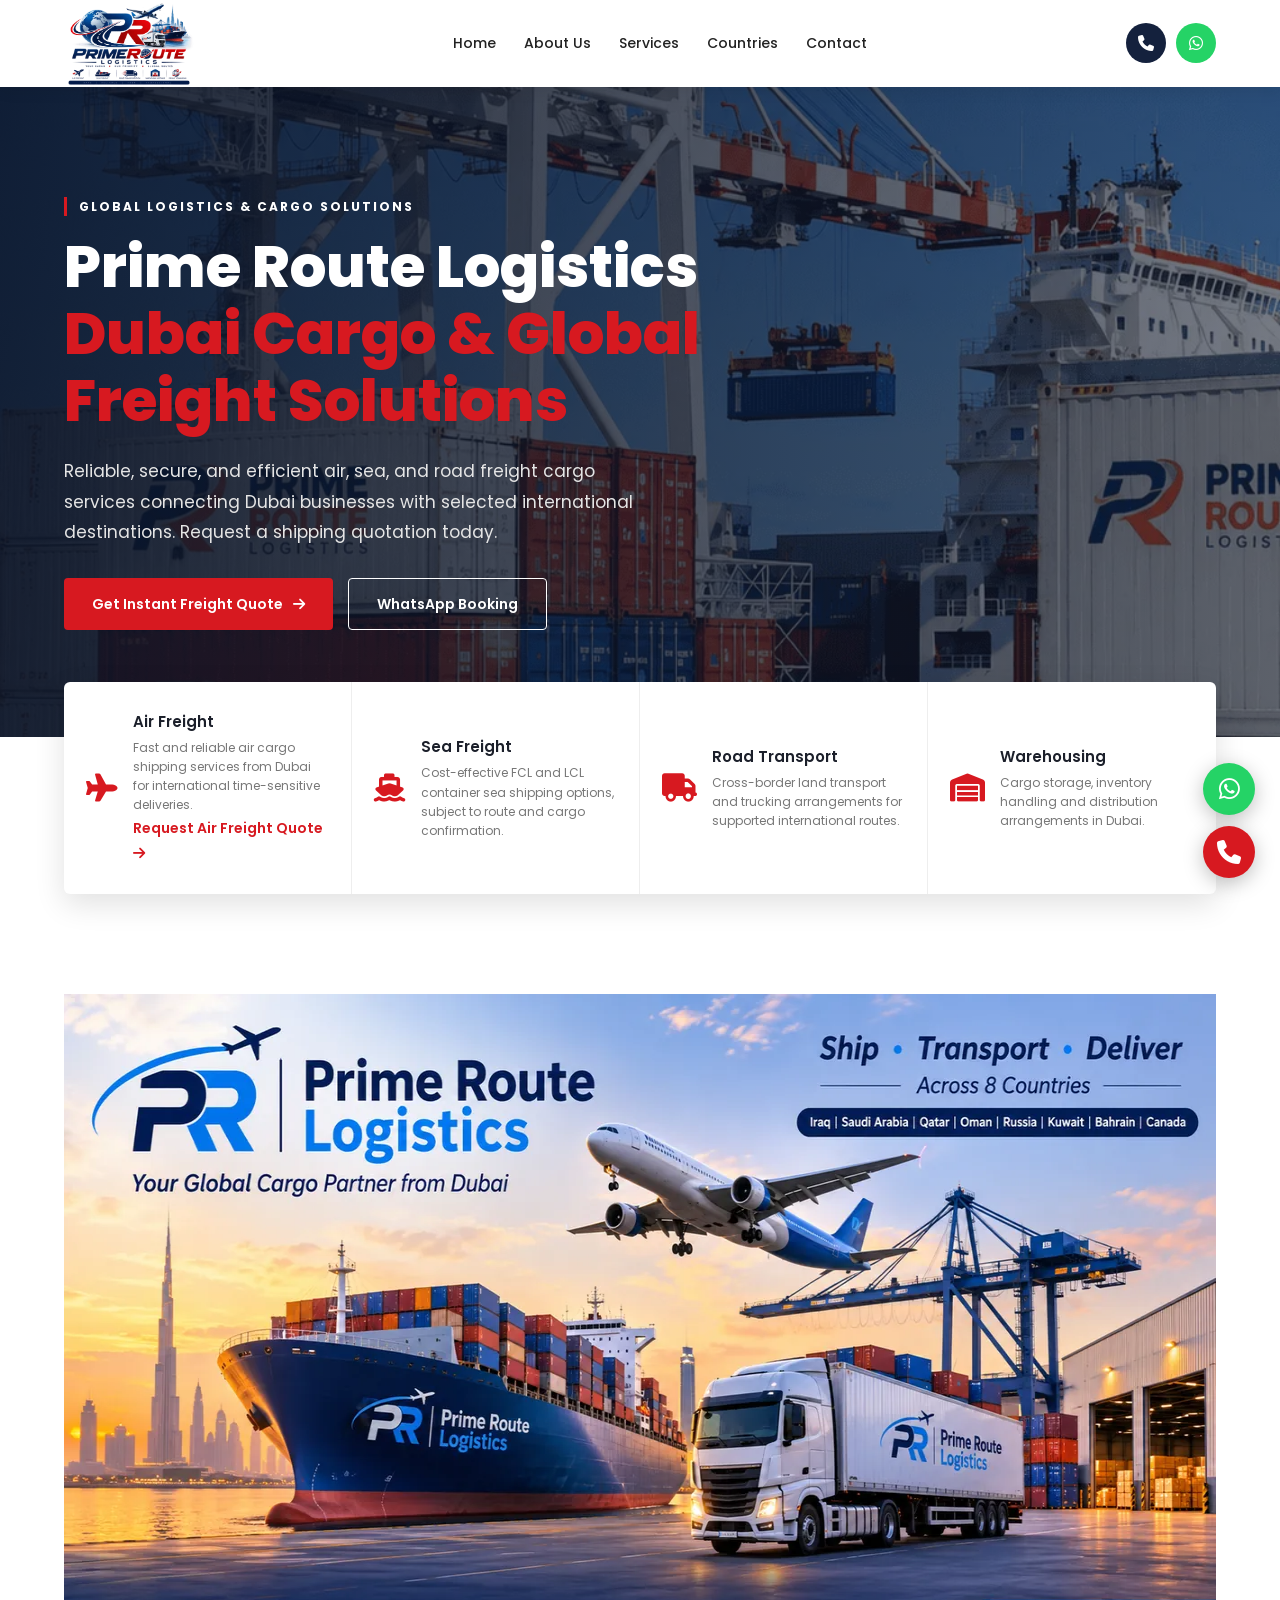
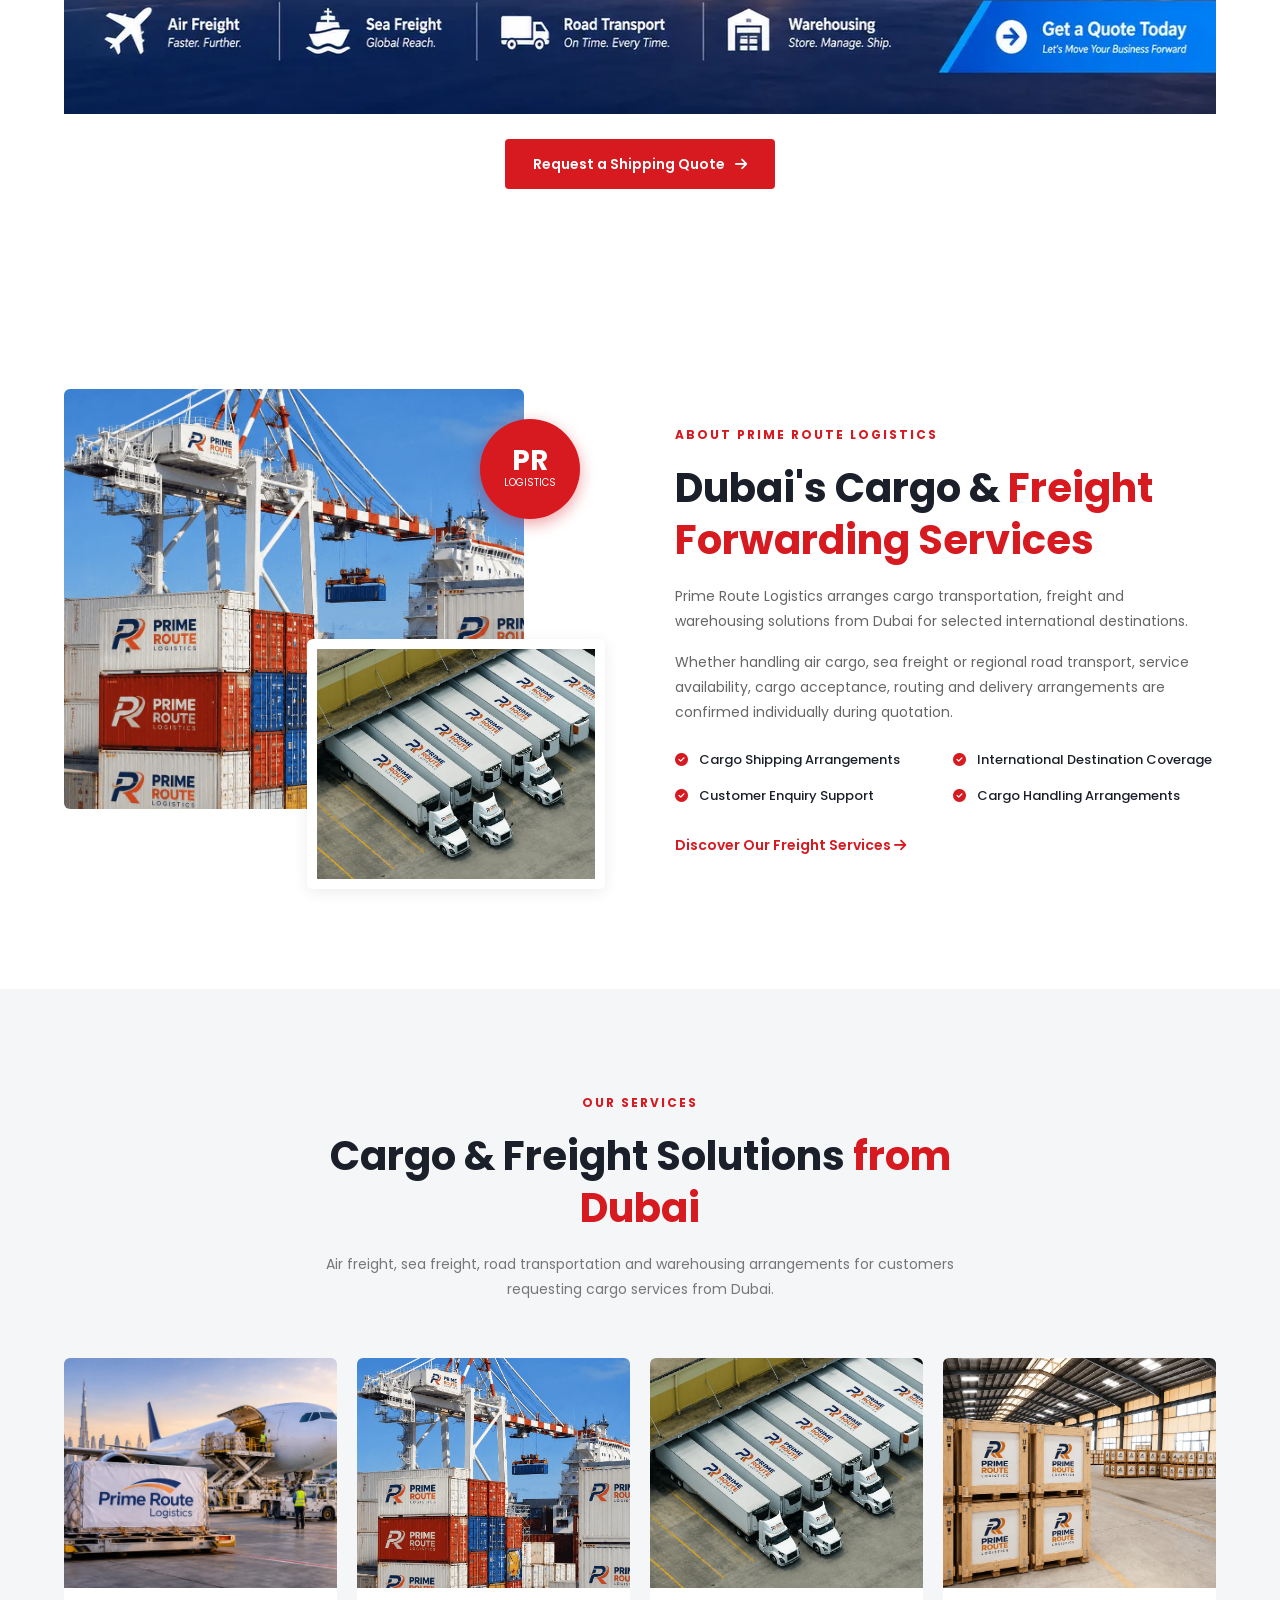
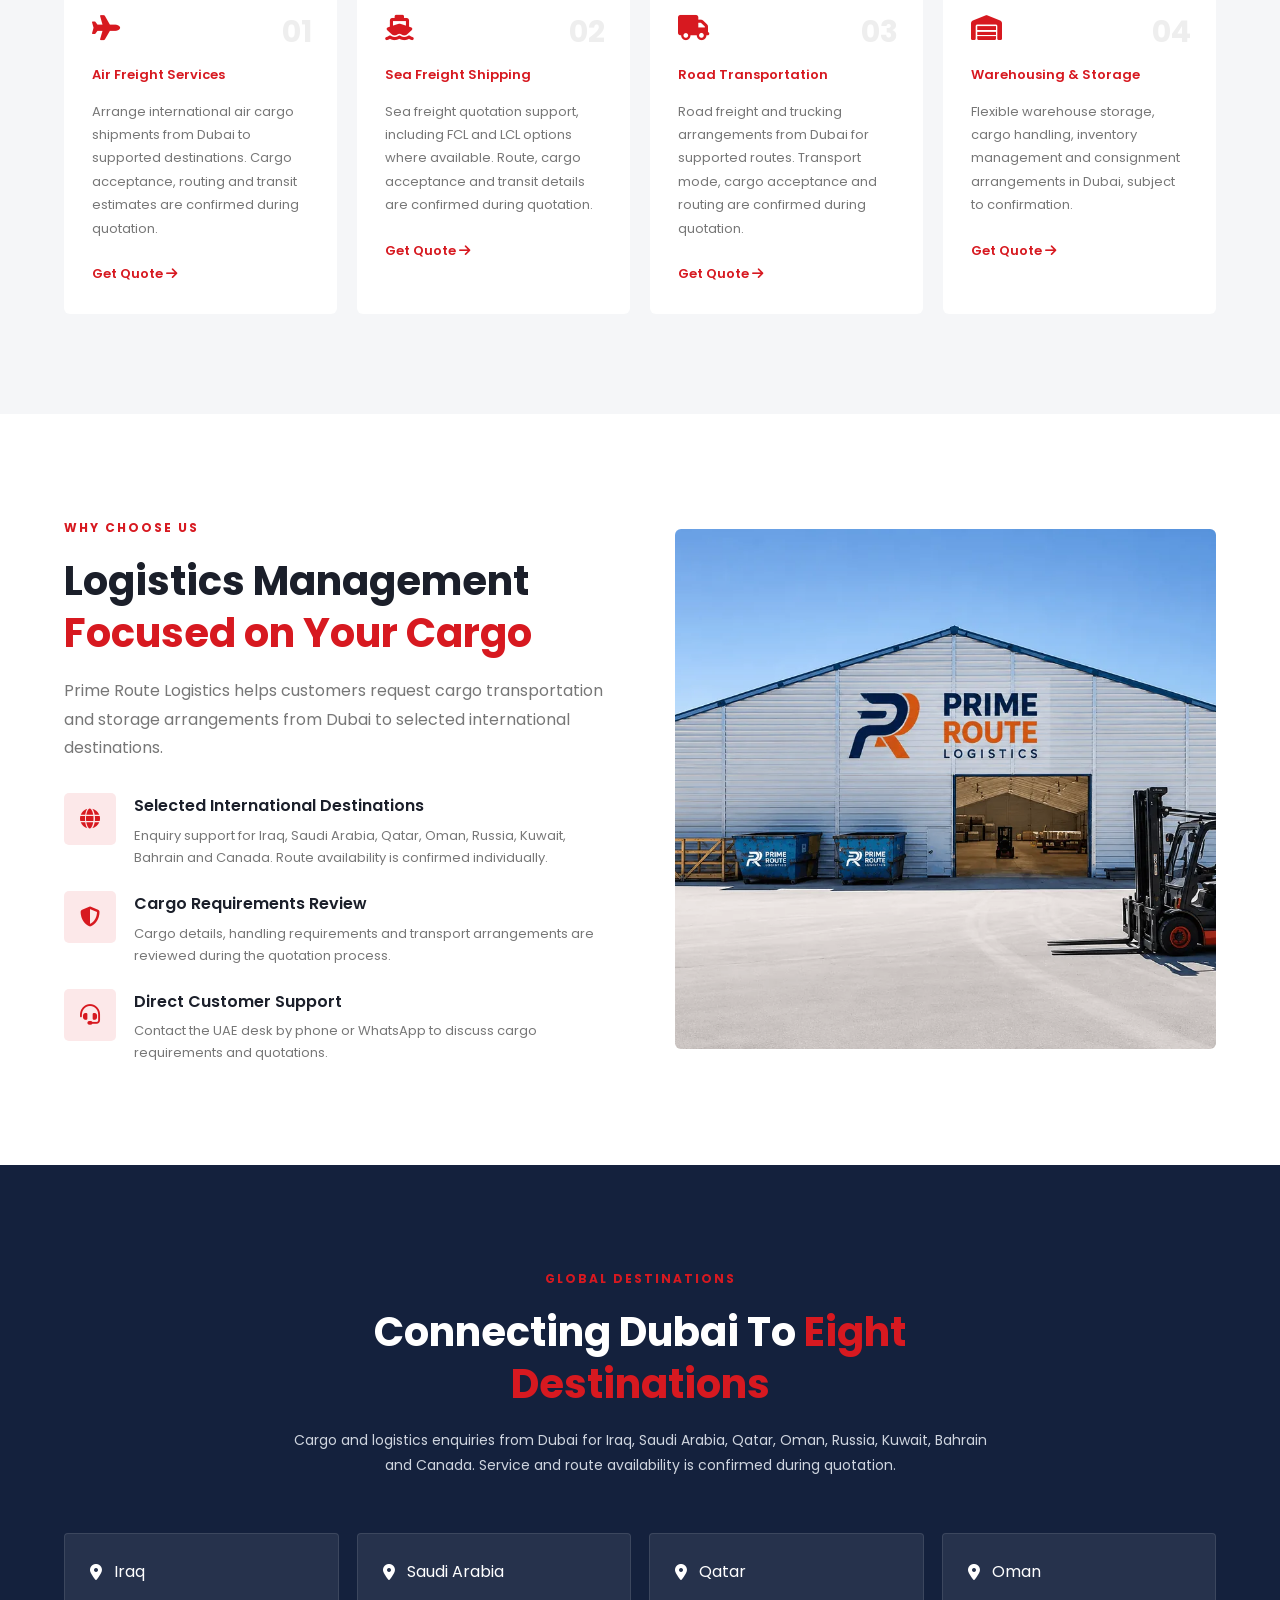
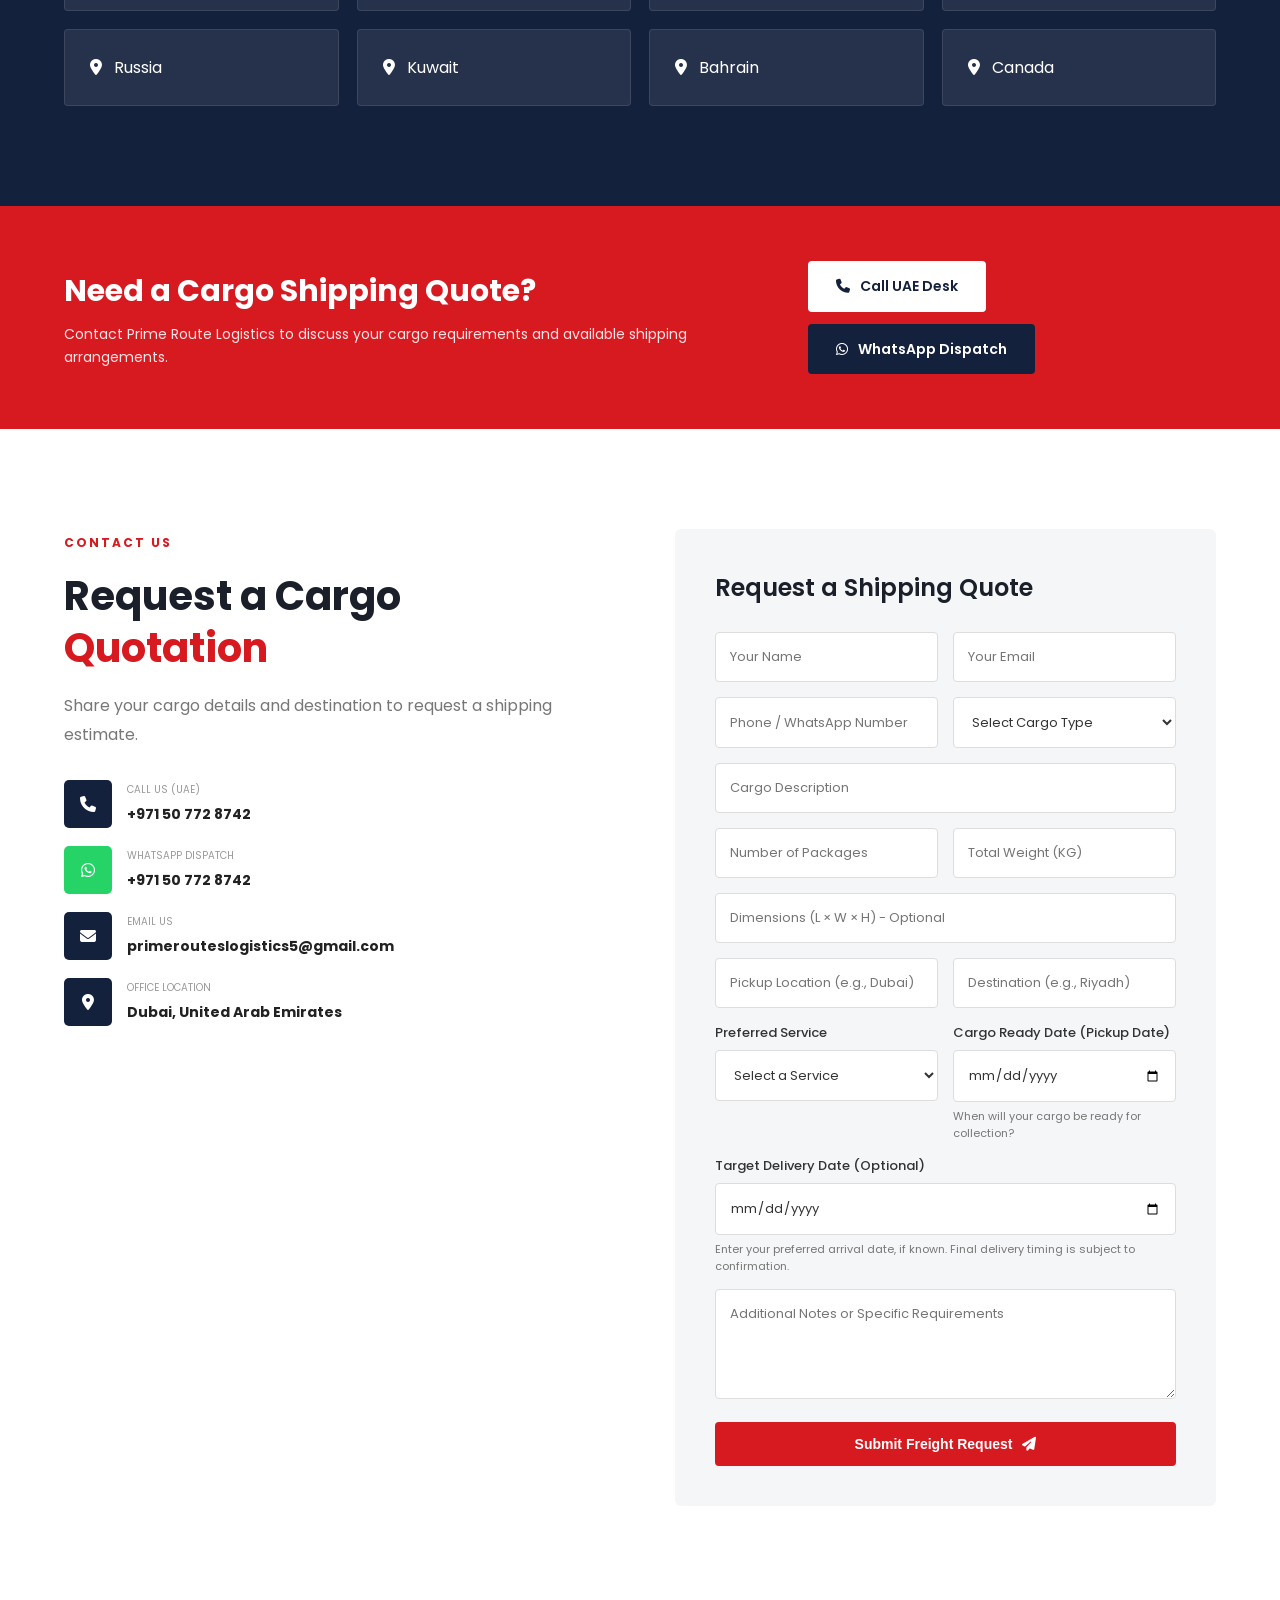
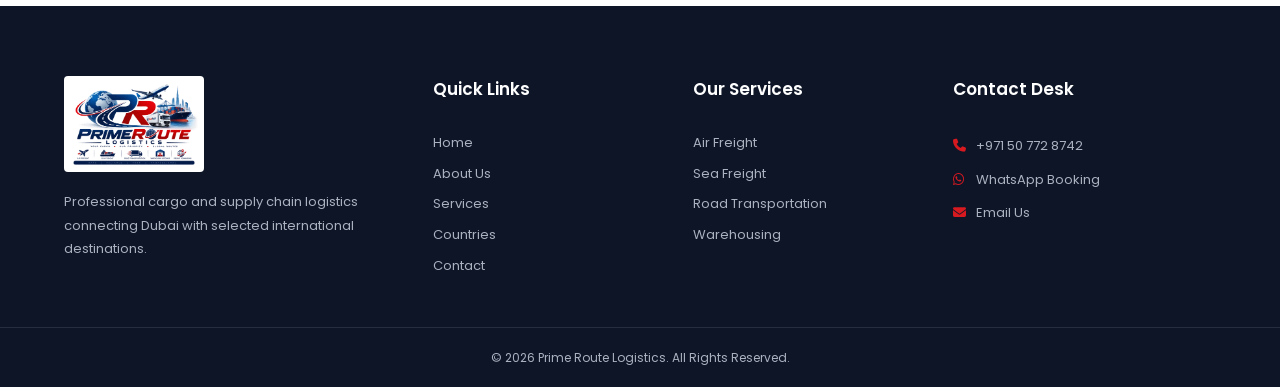
<file: index.html>
<!DOCTYPE html>
<html lang="en">

<head>
    <meta charset="UTF-8">
    <meta name="viewport" content="width=device-width, initial-scale=1.0">

    <!-- Primary SEO Meta Tags -->
    <title>Prime Route Logistics | Dubai Cargo & International Freight Forwarding</title>
    <meta name="description"
        content="Prime Route Logistics arranges air freight, sea freight, road transport and warehousing from Dubai for selected routes to Iraq, Saudi Arabia, Qatar, Oman, Russia, Kuwait, Bahrain and Canada. Request a shipping quotation.">
    <meta name="robots" content="index, follow">

    <link rel="canonical" href="https://primerouteslogistics.com/">

    <!-- Open Graph / Social Media Sharing -->
    <meta property="og:type" content="website">
    <meta property="og:title" content="Prime Route Logistics | Cargo & Freight Services Dubai">
    <meta property="og:description"
        content="Professional cargo, warehousing, and logistics solutions connecting Dubai with global markets. Get shipping estimates.">
    <meta property="og:url" content="https://primerouteslogistics.com/">
    <meta property="og:site_name" content="Prime Route Logistics">
    <meta property="og:image" content="https://primerouteslogistics.com/logo.png">

    <!-- Twitter Card -->
    <meta name="twitter:card" content="summary_large_image">
    <meta name="twitter:title" content="Prime Route Logistics | Cargo & Freight Services Dubai">
    <meta name="twitter:description"
        content="Professional cargo, warehousing, and logistics solutions connecting Dubai with selected international destinations.">
    <meta name="twitter:image" content="https://primerouteslogistics.com/logo.png">

    <!-- Structured Data -->
    <script type="application/ld+json">
    {
      "@context": "https://schema.org",
      "@type": "LogisticsBusiness",
      "name": "Prime Route Logistics",
      "alternateName": "PR Logistics",
      "url": "https://primerouteslogistics.com/",
      "logo": "https://primerouteslogistics.com/logo.png",
      "description": "Cargo and logistics services arranged from Dubai for selected destinations including Iraq, Saudi Arabia, Qatar, Oman, Russia, Kuwait, Bahrain and Canada. Service and route availability is confirmed during quotation.",
      "address": {
        "@type": "PostalAddress",
        "addressLocality": "Dubai",
        "addressCountry": "AE"
      },
      "telephone": "+971507728742",
      "email": "primerouteslogistics5@gmail.com"
    }
    </script>

    <!-- Google Fonts Preconnect -->
    <link rel="preconnect" href="https://fonts.googleapis.com">
    <link rel="preconnect" href="https://fonts.gstatic.com" crossorigin>

    <!-- Font Awesome Icons -->
    <link rel="stylesheet" href="https://cdnjs.cloudflare.com/ajax/libs/font-awesome/6.5.2/css/all.min.css"
        media="print" onload="this.media='all'">

    <noscript>
        <link rel="stylesheet" href="https://cdnjs.cloudflare.com/ajax/libs/font-awesome/6.5.2/css/all.min.css">
    </noscript>

    <!-- Google Fonts -->
    <link rel="preload"
        href="https://fonts.googleapis.com/css2?family=Poppins:wght@300;400;500;600;700;800&display=swap" as="style"
        onload="this.onload=null;this.rel='stylesheet'">

    <noscript>
        <link href="https://fonts.googleapis.com/css2?family=Poppins:wght@300;400;500;600;700;800&display=swap"
            rel="stylesheet">
    </noscript>

    <!-- Main Website CSS -->
    <link rel="stylesheet" href="style.css">
</head>

<body>

    <!-- HEADER -->
    <header class="header">
        <div class="container nav-container">

            <a href="#home" class="logo">
                <img src="logo.webp" alt="Prime Route Logistics Logo">
            </a>

            <nav class="navbar" id="navbar">
                <a href="#home">Home</a>
                <a href="#about">About Us</a>
                <a href="#services">Services</a>
                <a href="#countries">Countries</a>
                <a href="#contact">Contact</a>
            </nav>

            <div class="nav-actions">
                <a href="tel:+971507728742" class="phone-icon" aria-label="Call Us UAE">
                    <i class="fa-solid fa-phone"></i>
                </a>

                <a href="https://wa.me/971507728742" target="_blank" rel="noopener" class="whatsapp-icon"
                    aria-label="WhatsApp Us">
                    <i class="fa-brands fa-whatsapp"></i>
                </a>

                <button class="menu-btn" id="menuBtn" aria-label="Open Menu">
                    <i class="fa-solid fa-bars"></i>
                </button>
            </div>

        </div>
    </header>


    <!-- HERO SECTION -->
    <section class="hero" id="home">
        <div class="container hero-content">
            <div class="hero-text">

                <span class="hero-tag">GLOBAL LOGISTICS & CARGO SOLUTIONS</span>

                <h1>
                    Prime Route Logistics
                    <span>Dubai Cargo & Global Freight Solutions</span>
                </h1>

                <p>
                    Reliable, secure, and efficient air, sea, and road freight
                    cargo services connecting Dubai businesses with selected
                    international destinations. Request a shipping quotation today.
                </p>

                <div class="hero-buttons">
                    <a href="#contact" class="btn btn-primary">
                        Get Instant Freight Quote
                        <i class="fa-solid fa-arrow-right"></i>
                    </a>

                    <a href="https://wa.me/971507728742" target="_blank" rel="noopener" class="btn btn-outline">
                        WhatsApp Booking
                    </a>
                </div>

            </div>
        </div>
    </section>


    <!-- QUICK FEATURES -->
    <section class="quick-features">
        <div class="container features-grid">

            <div class="feature-box">
                <i class="fa-solid fa-plane"></i>
                <div>
                    <h3><a href="air-freight.html">Air Freight</a></h3>
                    <p>
                        Fast and reliable air cargo shipping services from Dubai
                        for international time-sensitive deliveries.
                    </p>

                    <a href="#contact" class="text-link" data-shipping="Air Freight">
                        Request Air Freight Quote
                        <i class="fa-solid fa-arrow-right"></i>
                    </a>
                </div>
            </div>

            <div class="feature-box">
                <i class="fa-solid fa-ship"></i>
                <div>
                    <h3><a href="sea-freight.html">Sea Freight</a></h3>
                    <p>
                        Cost-effective FCL and LCL container sea shipping
                        options, subject to route and cargo confirmation.
                    </p>
                </div>
            </div>

            <div class="feature-box">
                <i class="fa-solid fa-truck"></i>
                <div>
                    <h3><a href="road-transport.html">Road Transport</a></h3>
                    <p>
                        Cross-border land transport and trucking arrangements
                        for supported international routes.
                    </p>
                </div>
            </div>

            <div class="feature-box">
                <i class="fa-solid fa-warehouse"></i>
                <div>
                    <h3><a href="warehousing.html">Warehousing</a></h3>
                    <p>
                        Cargo storage, inventory handling and distribution
                        arrangements in Dubai.
                    </p>
                </div>
            </div>

        </div>
    </section>


    <!-- HOMEPAGE PROMOTIONAL BANNER -->
    <section class="section promo-banner-section">
        <div class="container">

            <img src="homepage-banner.webp"
                alt="Prime Route Logistics — Air Freight, Sea Freight, Road Transport and Warehousing from Dubai to eight countries"
                width="1279" height="720" loading="lazy" decoding="async">

            <div style="text-align: center; margin-top: 25px;">
                <a href="#contact" class="btn btn-primary">
                    Request a Shipping Quote
                    <i class="fa-solid fa-arrow-right"></i>
                </a>
            </div>

        </div>
    </section>


    <!-- ABOUT SECTION -->
    <section class="section about-section" id="about">
        <div class="container about-grid">

            <div class="about-images">
                <div class="about-main-image">
                    <img src="container.webp" alt="Prime Route Logistics Container Shipping" width="800" height="600"
                        loading="lazy" decoding="async">
                </div>

                <div class="about-small-image">
                    <img src="trucks.webp" alt="Prime Route Logistics Trucking Fleet" width="800" height="600"
                        loading="lazy" decoding="async">
                </div>

                <div class="experience-badge">
                    <strong>PR</strong>
                    <span>LOGISTICS</span>
                </div>
            </div>

            <div class="about-content">
                <span class="section-tag">ABOUT PRIME ROUTE LOGISTICS</span>

                <h2>
                    Dubai's Cargo &
                    <span>Freight Forwarding Services</span>
                </h2>

                <p>
                    Prime Route Logistics arranges cargo transportation,
                    freight and warehousing solutions from Dubai for
                    selected international destinations.
                </p>

                <p>
                    Whether handling air cargo, sea freight or regional
                    road transport, service availability, cargo acceptance,
                    routing and delivery arrangements are confirmed
                    individually during quotation.
                </p>

                <div class="about-points">
                    <div>
                        <i class="fa-solid fa-circle-check"></i>
                        Cargo Shipping Arrangements
                    </div>

                    <div>
                        <i class="fa-solid fa-circle-check"></i>
                        International Destination Coverage
                    </div>

                    <div>
                        <i class="fa-solid fa-circle-check"></i>
                        Customer Enquiry Support
                    </div>

                    <div>
                        <i class="fa-solid fa-circle-check"></i>
                        Cargo Handling Arrangements
                    </div>
                </div>

                <a href="#services" class="text-link">
                    Discover Our Freight Services
                    <i class="fa-solid fa-arrow-right"></i>
                </a>
            </div>

        </div>
    </section>


    <!-- SERVICES SECTION -->
    <section class="section services-section" id="services">
        <div class="container">

            <div class="section-heading">
                <span class="section-tag">OUR SERVICES</span>

                <h2>
                    Cargo & Freight Solutions
                    <span>from Dubai</span>
                </h2>

                <p>
                    Air freight, sea freight, road transportation and
                    warehousing arrangements for customers requesting
                    cargo services from Dubai.
                </p>
            </div>

            <div class="services-grid">

                <!-- AIR FREIGHT -->
                <div class="service-card">
                    <div class="service-image">
                        <img src="air-freight.webp" alt="International air freight cargo operations at Dubai airport"
                            width="800" height="533" loading="lazy" decoding="async">
                    </div>

                    <div class="service-content">
                        <span class="service-number">01</span>
                        <i class="fa-solid fa-plane service-icon"></i>

                        <h3>
                            <a href="air-freight.html">Air Freight Services</a>
                        </h3>

                        <p>
                            Arrange international air cargo shipments from
                            Dubai to supported destinations. Cargo acceptance,
                            routing and transit estimates are confirmed during
                            quotation.
                        </p>

                        <a href="#contact" data-shipping="Air Freight">
                            Get Quote
                            <i class="fa-solid fa-arrow-right"></i>
                        </a>
                    </div>
                </div>


                <!-- SEA FREIGHT -->
                <div class="service-card">
                    <div class="service-image">
                        <img src="container.webp" alt="Sea Freight Cargo Services Dubai" width="800" height="600"
                            loading="lazy" decoding="async">
                    </div>

                    <div class="service-content">
                        <span class="service-number">02</span>
                        <i class="fa-solid fa-ship service-icon"></i>

                        <h3>
                            <a href="sea-freight.html">Sea Freight Shipping</a>
                        </h3>

                        <p>
                            Sea freight quotation support, including FCL and
                            LCL options where available. Route, cargo acceptance
                            and transit details are confirmed during quotation.
                        </p>

                        <a href="#contact" data-shipping="Sea Freight">
                            Get Quote
                            <i class="fa-solid fa-arrow-right"></i>
                        </a>
                    </div>
                </div>


                <!-- ROAD TRANSPORT -->
                <div class="service-card">
                    <div class="service-image">
                        <img src="trucks.webp" alt="Road Transportation and Land Freight Dubai" width="800" height="600"
                            loading="lazy" decoding="async">
                    </div>

                    <div class="service-content">
                        <span class="service-number">03</span>
                        <i class="fa-solid fa-truck service-icon"></i>

                        <h3>
                            <a href="road-transport.html">Road Transportation</a>
                        </h3>

                        <p>
                            Road freight and trucking arrangements from Dubai
                            for supported routes. Transport mode, cargo
                            acceptance and routing are confirmed during quotation.
                        </p>

                        <a href="#contact" data-shipping="Road Transportation">
                            Get Quote
                            <i class="fa-solid fa-arrow-right"></i>
                        </a>
                    </div>
                </div>


                <!-- WAREHOUSING -->
                <div class="service-card">
                    <div class="service-image">
                        <img src="warehouse.webp" alt="Dubai Warehousing and Storage Solutions" width="800" height="600"
                            loading="lazy" decoding="async">
                    </div>

                    <div class="service-content">
                        <span class="service-number">04</span>
                        <i class="fa-solid fa-warehouse service-icon"></i>

                        <h3>
                            <a href="warehousing.html">Warehousing &amp; Storage</a>
                        </h3>

                        <p>
                            Flexible warehouse storage, cargo handling,
                            inventory management and consignment arrangements
                            in Dubai, subject to confirmation.
                        </p>

                        <a href="#contact" data-shipping="Warehousing & Storage">
                            Get Quote
                            <i class="fa-solid fa-arrow-right"></i>
                        </a>
                    </div>
                </div>

            </div>

        </div>
    </section>


    <!-- WHY CHOOSE US -->
    <section class="section why-section">
        <div class="container why-grid">

            <div class="why-content">
                <span class="section-tag">WHY CHOOSE US</span>

                <h2>
                    Logistics Management
                    <span>Focused on Your Cargo</span>
                </h2>

                <p>
                    Prime Route Logistics helps customers request
                    cargo transportation and storage arrangements
                    from Dubai to selected international destinations.
                </p>

                <div class="why-list">

                    <div class="why-item">
                        <div class="why-icon">
                            <i class="fa-solid fa-globe"></i>
                        </div>
                        <div>
                            <h3>Selected International Destinations</h3>
                            <p>
                                Enquiry support for Iraq, Saudi Arabia, Qatar,
                                Oman, Russia, Kuwait, Bahrain and Canada.
                                Route availability is confirmed individually.
                            </p>
                        </div>
                    </div>

                    <div class="why-item">
                        <div class="why-icon">
                            <i class="fa-solid fa-shield-halved"></i>
                        </div>
                        <div>
                            <h3>Cargo Requirements Review</h3>
                            <p>
                                Cargo details, handling requirements and
                                transport arrangements are reviewed during
                                the quotation process.
                            </p>
                        </div>
                    </div>

                    <div class="why-item">
                        <div class="why-icon">
                            <i class="fa-solid fa-headset"></i>
                        </div>
                        <div>
                            <h3>Direct Customer Support</h3>
                            <p>
                                Contact the UAE desk by phone or WhatsApp
                                to discuss cargo requirements and quotations.
                            </p>
                        </div>
                    </div>

                </div>
            </div>

            <div class="why-image">
                <img src="warehouse-building.webp" alt="Prime Route Logistics Distribution Center" width="800"
                    height="600" loading="lazy" decoding="async">
            </div>

        </div>
    </section>


    <!-- DESTINATIONS -->
    <section class="section countries-section" id="countries">
        <div class="container">

            <div class="section-heading">
                <span class="section-tag">GLOBAL DESTINATIONS</span>

                <h2>
                    Connecting Dubai To
                    <span>Eight Destinations</span>
                </h2>

                <p>
                    Cargo and logistics enquiries from Dubai for Iraq,
                    Saudi Arabia, Qatar, Oman, Russia, Kuwait, Bahrain
                    and Canada. Service and route availability is
                    confirmed during quotation.
                </p>
            </div>

            <div class="countries-grid">

                <a href="#contact" class="country-card" data-country="Iraq" aria-label="Request cargo shipping to Iraq">
                    <i class="fa-solid fa-location-dot"></i>
                    <span>Iraq</span>
                </a>

                <a href="#contact" class="country-card" data-country="Saudi Arabia"
                    aria-label="Request cargo shipping to Saudi Arabia">
                    <i class="fa-solid fa-location-dot"></i>
                    <span>Saudi Arabia</span>
                </a>

                <a href="#contact" class="country-card" data-country="Qatar"
                    aria-label="Request cargo shipping to Qatar">
                    <i class="fa-solid fa-location-dot"></i>
                    <span>Qatar</span>
                </a>

                <a href="#contact" class="country-card" data-country="Oman" aria-label="Request cargo shipping to Oman">
                    <i class="fa-solid fa-location-dot"></i>
                    <span>Oman</span>
                </a>

                <a href="#contact" class="country-card" data-country="Russia"
                    aria-label="Request cargo shipping to Russia">
                    <i class="fa-solid fa-location-dot"></i>
                    <span>Russia</span>
                </a>

                <a href="#contact" class="country-card" data-country="Kuwait"
                    aria-label="Request cargo shipping to Kuwait">
                    <i class="fa-solid fa-location-dot"></i>
                    <span>Kuwait</span>
                </a>

                <a href="#contact" class="country-card" data-country="Bahrain"
                    aria-label="Request cargo shipping to Bahrain">
                    <i class="fa-solid fa-location-dot"></i>
                    <span>Bahrain</span>
                </a>

                <a href="#contact" class="country-card" data-country="Canada"
                    aria-label="Request cargo shipping to Canada">
                    <i class="fa-solid fa-location-dot"></i>
                    <span>Canada</span>
                </a>

            </div>

        </div>
    </section>


    <!-- CTA SECTION -->
    <section class="cta-section">
        <div class="container cta-content">

            <div>
                <h2>Need a Cargo Shipping Quote?</h2>
                <p>
                    Contact Prime Route Logistics to discuss your
                    cargo requirements and available shipping arrangements.
                </p>
            </div>

            <div class="cta-buttons">
                <a href="tel:+971507728742" class="btn btn-light">
                    <i class="fa-solid fa-phone"></i> Call UAE Desk
                </a>

                <a href="https://wa.me/971507728742" target="_blank" rel="noopener" class="btn btn-dark">
                    <i class="fa-brands fa-whatsapp"></i> WhatsApp Dispatch
                </a>
            </div>

        </div>
    </section>


    <!-- CONTACT SECTION -->
    <section class="section contact-section" id="contact">
        <div class="container contact-grid">

            <div class="contact-content">
                <span class="section-tag">CONTACT US</span>

                <h2>
                    Request a Cargo
                    <span>Quotation</span>
                </h2>

                <p>
                    Share your cargo details and destination to request
                    a shipping estimate.
                </p>

                <!-- UAE Phone -->
                <a href="tel:+971507728742" class="contact-item">
                    <div class="contact-icon">
                        <i class="fa-solid fa-phone"></i>
                    </div>
                    <div>
                        <small>CALL US (UAE)</small>
                        <strong>+971 50 772 8742</strong>
                    </div>
                </a>

                <!-- WhatsApp -->
                <a href="https://wa.me/971507728742" target="_blank" rel="noopener" class="contact-item">
                    <div class="contact-icon whatsapp-bg">
                        <i class="fa-brands fa-whatsapp"></i>
                    </div>
                    <div>
                        <small>WHATSAPP DISPATCH</small>
                        <strong>+971 50 772 8742</strong>
                    </div>
                </a>

                <!-- Email -->
                <a href="mailto:primerouteslogistics5@gmail.com" class="contact-item">
                    <div class="contact-icon">
                        <i class="fa-solid fa-envelope"></i>
                    </div>
                    <div>
                        <small>EMAIL US</small>
                        <strong>primerouteslogistics5@gmail.com</strong>
                    </div>
                </a>

                <!-- Location -->
                <div class="contact-item no-link">
                    <div class="contact-icon">
                        <i class="fa-solid fa-location-dot"></i>
                    </div>
                    <div>
                        <small>OFFICE LOCATION</small>
                        <strong>Dubai, United Arab Emirates</strong>
                    </div>
                </div>

            </div>


            <!-- INQUIRY FORM -->
            <div class="contact-form-box">
                <h3>Request a Shipping Quote</h3>

                <form id="contactForm">

                    <div class="form-row">
                        <input type="text" id="name" placeholder="Your Name" aria-label="Your Name" required>

                        <input type="email" id="email" placeholder="Your Email" aria-label="Your Email" required>
                    </div>

                    <div class="form-row">
                        <input type="tel" id="phone" placeholder="Phone / WhatsApp Number"
                            aria-label="Phone or WhatsApp Number" required>

                        <select id="cargoType" aria-label="Cargo Type" required>
                            <option value="">Select Cargo Type</option>
                            <option value="General Cargo">General Cargo</option>
                            <option value="Electronics">Electronics</option>
                            <option value="Furniture">Furniture</option>
                            <option value="Food Items">Food Items</option>
                            <option value="Clothing & Textiles">Clothing & Textiles</option>
                            <option value="Machinery">Machinery</option>
                            <option value="Other">Other</option>
                        </select>
                    </div>

                    <input type="text" id="productDescription" placeholder="Cargo Description"
                        aria-label="Cargo Description" required>

                    <div class="form-row">
                        <input type="number" id="packages" placeholder="Number of Packages"
                            aria-label="Number of Packages">

                        <input type="number" id="weight" placeholder="Total Weight (KG)"
                            aria-label="Total Weight in Kilograms">
                    </div>

                    <input type="text" id="dimensions" placeholder="Dimensions (L × W × H) - Optional"
                        aria-label="Cargo Dimensions">

                    <div class="form-row">
                        <input type="text" id="pickup" placeholder="Pickup Location (e.g., Dubai)"
                            aria-label="Pickup Location" required>

                        <input type="text" id="destination" placeholder="Destination (e.g., Riyadh)"
                            aria-label="Destination Location" required>
                    </div>

                    <div class="form-row">

                        <div class="form-field">
                            <label for="shippingMethod">Preferred Service</label>

                            <select id="shippingMethod" required>
                                <option value="">Select a Service</option>
                                <option value="Air Freight">Air Freight</option>
                                <option value="Sea Freight">Sea Freight</option>
                                <option value="Road Transportation">Road Transportation</option>
                                <option value="Warehousing & Storage">Warehousing &amp; Storage</option>
                                <option value="Not Sure - Need Advice">Not Sure - Need Advice</option>
                            </select>
                        </div>

                        <div class="form-field">
                            <label for="cargoDate">Cargo Ready Date (Pickup Date)</label>

                            <input type="date" id="cargoDate">

                            <small>
                                When will your cargo be ready for collection?
                            </small>
                        </div>

                    </div>

                    <div class="form-row">
                        <div class="form-field form-field-full">

                            <label for="targetDeliveryDate">
                                Target Delivery Date (Optional)
                            </label>

                            <input type="date" id="targetDeliveryDate">

                            <small>
                                Enter your preferred arrival date, if known.
                                Final delivery timing is subject to confirmation.
                            </small>

                        </div>
                    </div>

                    <textarea id="message" rows="4" placeholder="Additional Notes or Specific Requirements"
                        aria-label="Additional Notes or Specific Requirements"></textarea>

                    <button type="submit" class="btn btn-primary form-btn">
                        Submit Freight Request
                        <i class="fa-solid fa-paper-plane"></i>
                    </button>

                </form>
            </div>

        </div>
    </section>


    <!-- FOOTER -->
    <footer class="footer">
        <div class="container footer-grid">

            <div class="footer-brand">
                <img src="logo.webp" alt="Prime Route Logistics Logo">

                <p>
                    Professional cargo and supply chain logistics
                    connecting Dubai with selected international
                    destinations.
                </p>
            </div>

            <div class="footer-links">
                <h3>Quick Links</h3>
                <a href="#home">Home</a>
                <a href="#about">About Us</a>
                <a href="#services">Services</a>
                <a href="#countries">Countries</a>
                <a href="#contact">Contact</a>
            </div>

            <div class="footer-links">
                <h3>Our Services</h3>
                <a href="air-freight.html">Air Freight</a>
                <a href="sea-freight.html">Sea Freight</a>
                <a href="road-transport.html">Road Transportation</a>
                <a href="warehousing.html">Warehousing</a>
            </div>

            <div class="footer-contact">
                <h3>Contact Desk</h3>

                <a href="tel:+971507728742">
                    <i class="fa-solid fa-phone"></i>
                    +971 50 772 8742
                </a>

                <a href="https://wa.me/971507728742" target="_blank" rel="noopener">
                    <i class="fa-brands fa-whatsapp"></i>
                    WhatsApp Booking
                </a>

                <a href="mailto:primerouteslogistics5@gmail.com">
                    <i class="fa-solid fa-envelope"></i>
                    Email Us
                </a>
            </div>

        </div>

        <div class="footer-bottom">
            <p>
                © <span id="year"></span>
                Prime Route Logistics. All Rights Reserved.
            </p>
        </div>
    </footer>


    <!-- FLOATING ACTION BUTTONS -->
    <a href="https://wa.me/971507728742" target="_blank" rel="noopener" class="floating-whatsapp"
        aria-label="WhatsApp Us">
        <i class="fa-brands fa-whatsapp"></i>
    </a>

    <a href="tel:+971507728742" class="floating-phone" aria-label="Call Us">
        <i class="fa-solid fa-phone"></i>
    </a>


    <!-- JavaScript -->
    <script src="script.js"></script>

</body>

</html>
</file>
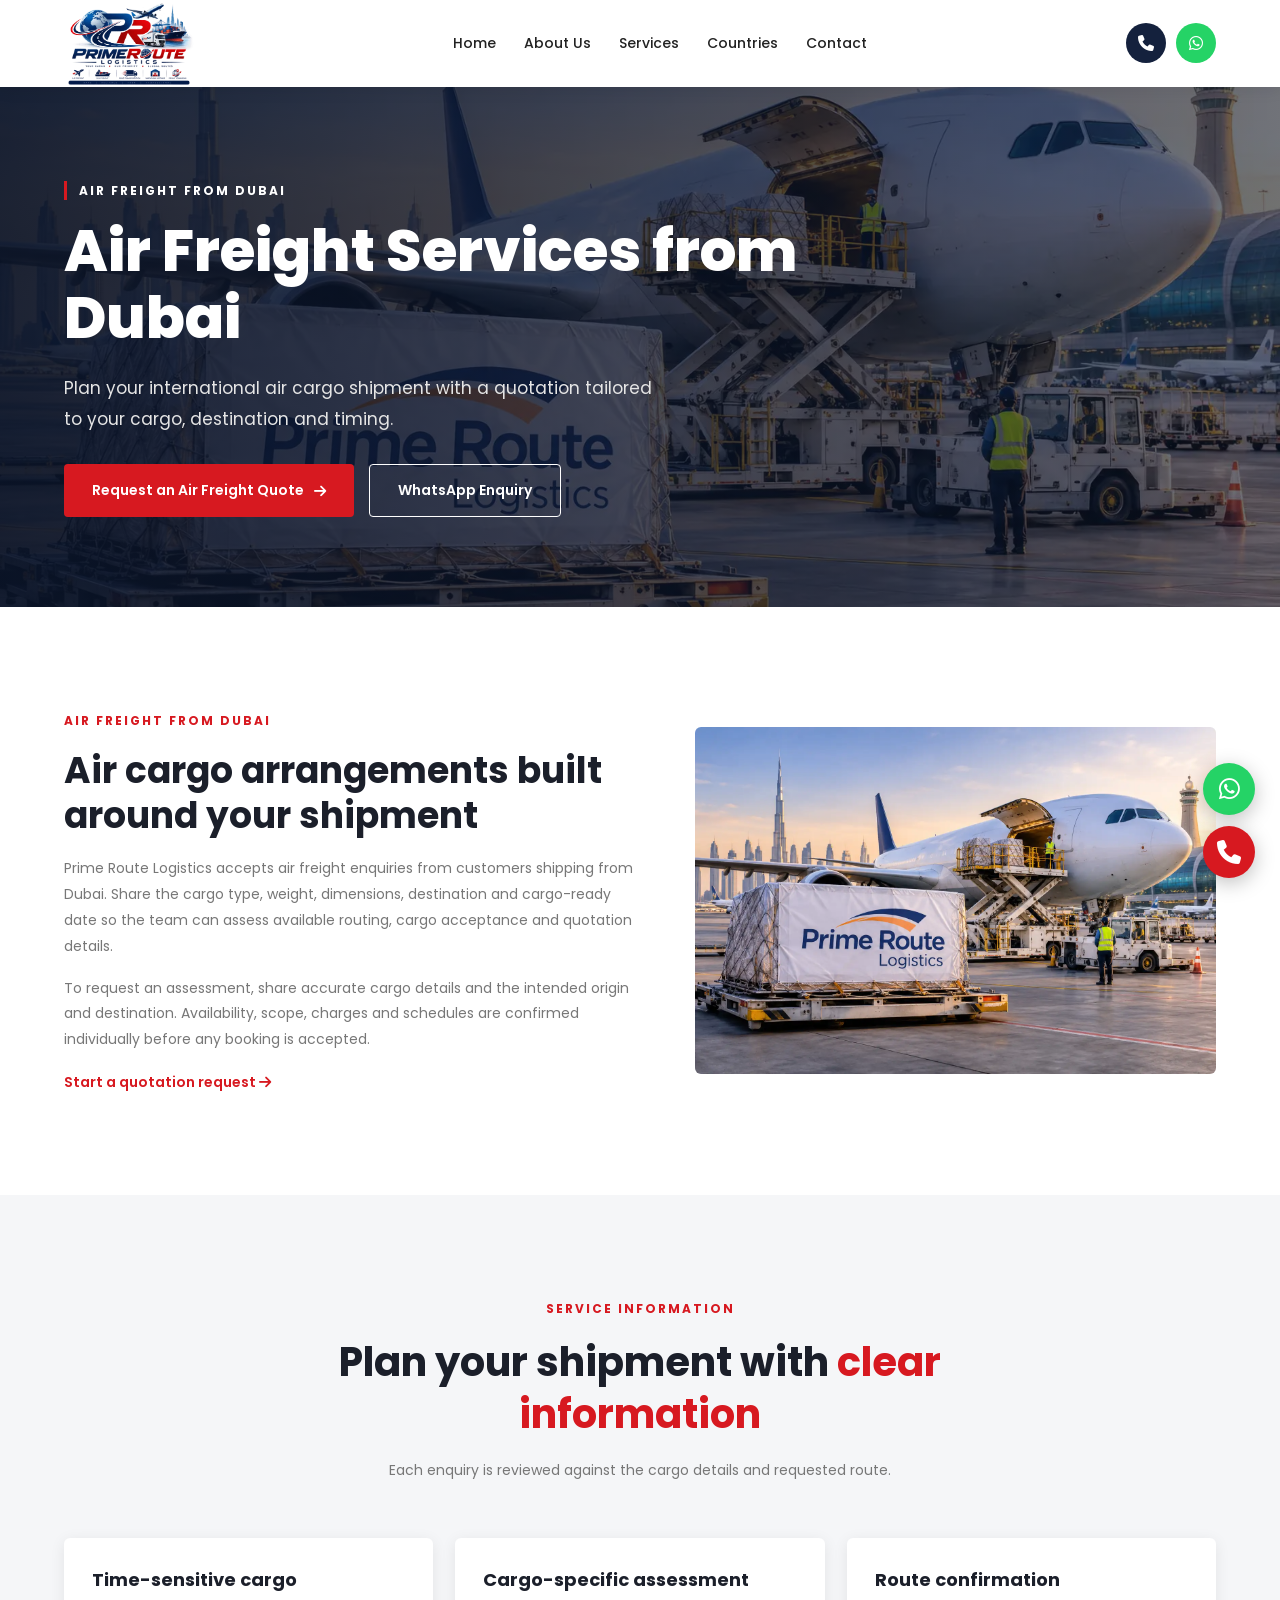
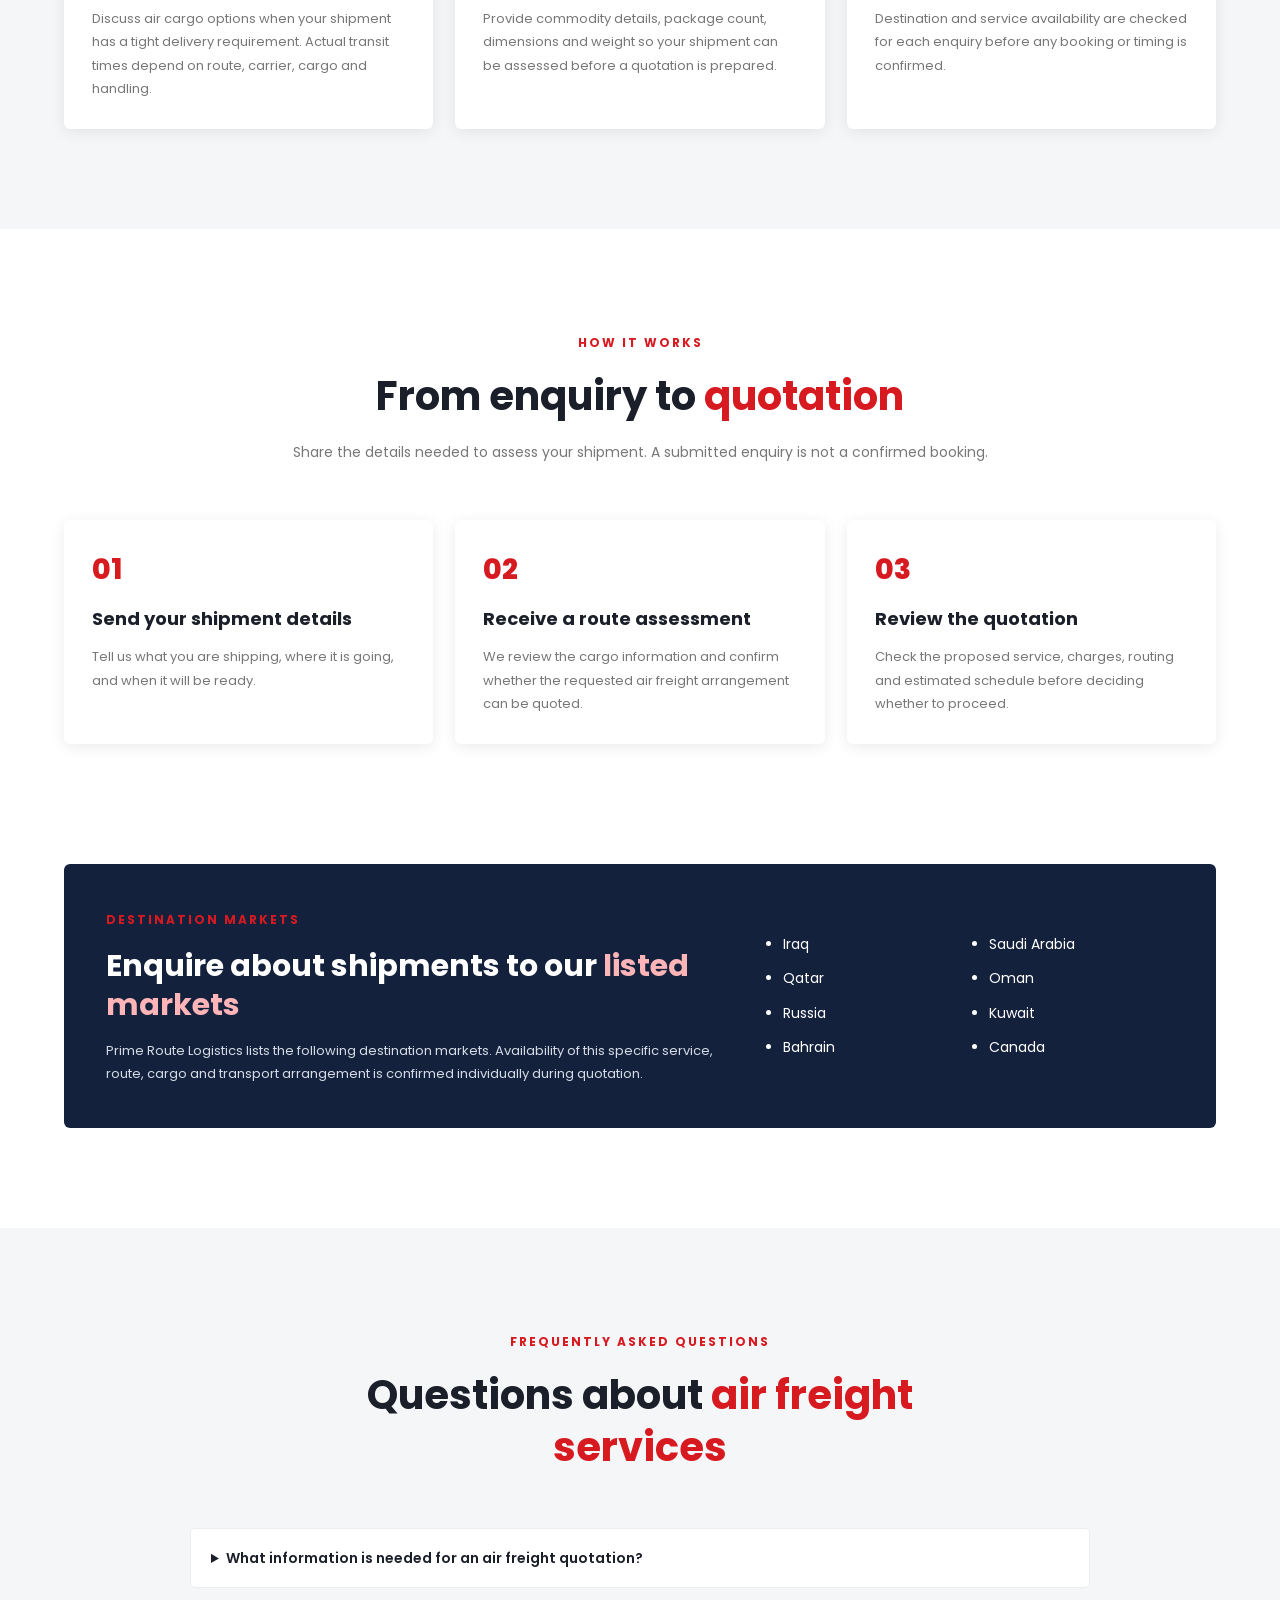
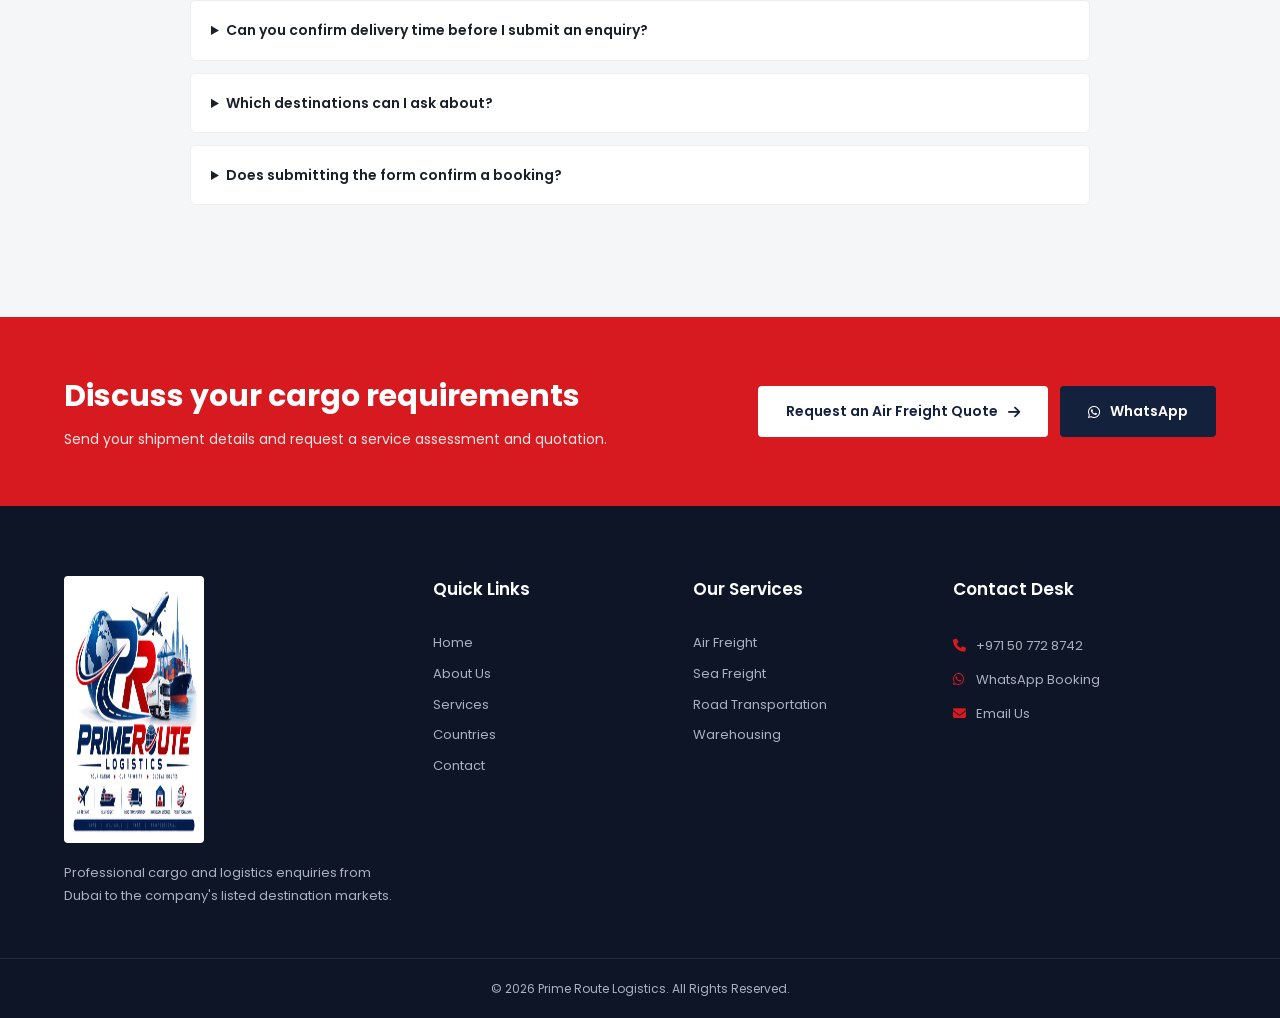
<file: air-freight.html>
<!DOCTYPE html>
<html lang="en">
<head>
    <meta charset="UTF-8">
    <meta name="viewport" content="width=device-width, initial-scale=1.0">
    <title>Air Freight Services from Dubai | Prime Route Logistics</title>
    <meta name="description" content="Request an air freight quotation from Dubai with Prime Route Logistics. Share your cargo details, destination, dimensions and preferred dates for a route and service assessment.">
    <meta name="robots" content="index, follow">
    <link rel="canonical" href="https://primerouteslogistics.com/air-freight.html">
    <meta property="og:type" content="website">
    <meta property="og:title" content="Air Freight Services from Dubai | Prime Route Logistics">
    <meta property="og:description" content="Request an air freight quotation from Dubai with Prime Route Logistics. Share your cargo details, destination, dimensions and preferred dates for a route and service assessment.">
    <meta property="og:url" content="https://primerouteslogistics.com/air-freight.html">
    <meta property="og:site_name" content="Prime Route Logistics">
    <meta property="og:image" content="https://primerouteslogistics.com/air-freight.webp">
    <meta name="twitter:card" content="summary_large_image">
    <meta name="twitter:title" content="Air Freight Services from Dubai | Prime Route Logistics">
    <meta name="twitter:description" content="Request an air freight quotation from Dubai with Prime Route Logistics. Share your cargo details, destination, dimensions and preferred dates for a route and service assessment.">
    <meta name="twitter:image" content="https://primerouteslogistics.com/air-freight.webp">
    <link rel="preconnect" href="https://fonts.googleapis.com">
    <link rel="preconnect" href="https://fonts.gstatic.com" crossorigin>
    <link rel="stylesheet" href="https://cdnjs.cloudflare.com/ajax/libs/font-awesome/6.5.2/css/all.min.css" media="print" onload="this.media='all'">
    <noscript><link rel="stylesheet" href="https://cdnjs.cloudflare.com/ajax/libs/font-awesome/6.5.2/css/all.min.css"></noscript>
    <link rel="preload" href="https://fonts.googleapis.com/css2?family=Poppins:wght@300;400;500;600;700;800&display=swap" as="style" onload="this.onload=null;this.rel='stylesheet'">
    <noscript><link href="https://fonts.googleapis.com/css2?family=Poppins:wght@300;400;500;600;700;800&display=swap" rel="stylesheet"></noscript>
    <link rel="stylesheet" href="style.css">
    <script type="application/ld+json">
    {
      "@context": "https://schema.org",
      "@type": "Service",
      "name": "Air Freight Services",
      "serviceType": "Air Freight Services",
      "provider": {"@type": "Organization", "name": "Prime Route Logistics", "url": "https://primerouteslogistics.com/"},
      "url": "https://primerouteslogistics.com/air-freight.html",
      "areaServed": ["Iraq", "Saudi Arabia", "Qatar", "Oman", "Russia", "Kuwait", "Bahrain", "Canada"]
    }
    </script>
</head>
<body class="service-page">
    <header class="header">
        <div class="container nav-container">
            <a href="index.html#home" class="logo"><img src="logo.webp" alt="Prime Route Logistics Logo" width="400" height="267"></a>
            <nav class="navbar" id="navbar" aria-label="Main navigation">
                <a href="index.html#home">Home</a>
                <a href="index.html#about">About Us</a>
                <a href="index.html#services">Services</a>
                <a href="index.html#countries">Countries</a>
                <a href="index.html#contact">Contact</a>
            </nav>
            <div class="nav-actions">
                <a href="tel:+971507728742" class="phone-icon" aria-label="Call Prime Route Logistics"><i class="fa-solid fa-phone"></i></a>
                <a href="https://wa.me/971507728742" target="_blank" rel="noopener noreferrer" class="whatsapp-icon" aria-label="WhatsApp Prime Route Logistics"><i class="fa-brands fa-whatsapp"></i></a>
                <button class="menu-btn" id="menuBtn" type="button" aria-label="Open menu" aria-expanded="false"><i class="fa-solid fa-bars"></i></button>
            </div>
        </div>
    </header>

    <main>
        <section class="hero service-page-hero" style="background-image: linear-gradient(90deg, rgba(10,20,40,.92), rgba(10,20,40,.58)), url('air-freight.webp');">
            <div class="container hero-content">
                <div class="hero-text">
                    <span class="hero-tag">AIR FREIGHT FROM DUBAI</span>
                    <h1>Air Freight Services from Dubai</h1>
                    <p>Plan your international air cargo shipment with a quotation tailored to your cargo, destination and timing.</p>
                    <div class="hero-buttons">
                        <a href="index.html?service=Air%20Freight#contact" class="btn btn-primary">Request an Air Freight Quote <i class="fa-solid fa-arrow-right"></i></a>
                        <a href="https://wa.me/971507728742" target="_blank" rel="noopener noreferrer" class="btn btn-outline">WhatsApp Enquiry</a>
                    </div>
                </div>
            </div>
        </section>

        <section class="section service-detail-section">
            <div class="container service-detail-grid">
                <div class="service-detail-copy">
                    <span class="section-tag">AIR FREIGHT FROM DUBAI</span>
                    <h2>Air cargo arrangements built around your shipment</h2>
                    <p>Prime Route Logistics accepts air freight enquiries from customers shipping from Dubai. Share the cargo type, weight, dimensions, destination and cargo-ready date so the team can assess available routing, cargo acceptance and quotation details.</p>
                    <p>To request an assessment, share accurate cargo details and the intended origin and destination. Availability, scope, charges and schedules are confirmed individually before any booking is accepted.</p>
                    <a href="index.html?service=Air%20Freight#contact" class="text-link">Start a quotation request <i class="fa-solid fa-arrow-right"></i></a>
                </div>
                <div class="service-detail-image">
                    <img src="air-freight.webp" alt="Air cargo aircraft and airport freight handling in Dubai" width="1200" height="800" loading="lazy" decoding="async">
                </div>
            </div>
        </section>

        <section class="section service-info-section">
            <div class="container">
                <div class="section-heading">
                    <span class="section-tag">SERVICE INFORMATION</span>
                    <h2>Plan your shipment with <span>clear information</span></h2>
                    <p>Each enquiry is reviewed against the cargo details and requested route.</p>
                </div>
                <div class="service-info-grid">
                <article class="service-info-card">
                    <h3>Time-sensitive cargo</h3>
                    <p>Discuss air cargo options when your shipment has a tight delivery requirement. Actual transit times depend on route, carrier, cargo and handling.</p>
                </article>
                <article class="service-info-card">
                    <h3>Cargo-specific assessment</h3>
                    <p>Provide commodity details, package count, dimensions and weight so your shipment can be assessed before a quotation is prepared.</p>
                </article>
                <article class="service-info-card">
                    <h3>Route confirmation</h3>
                    <p>Destination and service availability are checked for each enquiry before any booking or timing is confirmed.</p>
                </article>
                </div>
            </div>
        </section>

        <section class="section service-process-section">
            <div class="container">
                <div class="section-heading">
                    <span class="section-tag">HOW IT WORKS</span>
                    <h2>From enquiry to <span>quotation</span></h2>
                    <p>Share the details needed to assess your shipment. A submitted enquiry is not a confirmed booking.</p>
                </div>
                <div class="service-step-grid">
                <article class="service-step-card">
                    <span class="service-step-number">01</span>
                    <h3>Send your shipment details</h3>
                    <p>Tell us what you are shipping, where it is going, and when it will be ready.</p>
                </article>
                <article class="service-step-card">
                    <span class="service-step-number">02</span>
                    <h3>Receive a route assessment</h3>
                    <p>We review the cargo information and confirm whether the requested air freight arrangement can be quoted.</p>
                </article>
                <article class="service-step-card">
                    <span class="service-step-number">03</span>
                    <h3>Review the quotation</h3>
                    <p>Check the proposed service, charges, routing and estimated schedule before deciding whether to proceed.</p>
                </article>
                </div>
            </div>
        </section>

        <section class="section service-destinations-section">
            <div class="container service-destinations-box">
                <div>
                    <span class="section-tag">DESTINATION MARKETS</span>
                    <h2>Enquire about shipments to our <span>listed markets</span></h2>
                    <p>Prime Route Logistics lists the following destination markets. Availability of this specific service, route, cargo and transport arrangement is confirmed individually during quotation.</p>
                </div>
                <ul class="service-destination-list">
                    <li>Iraq</li>
                    <li>Saudi Arabia</li>
                    <li>Qatar</li>
                    <li>Oman</li>
                    <li>Russia</li>
                    <li>Kuwait</li>
                    <li>Bahrain</li>
                    <li>Canada</li>
                </ul>
            </div>
        </section>

        <section class="section service-faq-section">
            <div class="container">
                <div class="section-heading">
                    <span class="section-tag">FREQUENTLY ASKED QUESTIONS</span>
                    <h2>Questions about <span>air freight services</span></h2>
                </div>
                <div class="service-faq-list">
                <details class="service-faq-item">
                    <summary>What information is needed for an air freight quotation?</summary>
                    <p>Please provide the cargo description, number of packages, weight, dimensions, pickup location, destination and cargo-ready date. Include any special handling or documentation requirements.</p>
                </details>
                <details class="service-faq-item">
                    <summary>Can you confirm delivery time before I submit an enquiry?</summary>
                    <p>Transit estimates depend on the route, carrier, cargo acceptance and handling requirements. The proposed schedule must be confirmed during the quotation process.</p>
                </details>
                <details class="service-faq-item">
                    <summary>Which destinations can I ask about?</summary>
                    <p>Prime Route Logistics lists Iraq, Saudi Arabia, Qatar, Oman, Russia, Kuwait, Bahrain and Canada as its destination markets. Air freight availability is assessed for the specific route and shipment.</p>
                </details>
                <details class="service-faq-item">
                    <summary>Does submitting the form confirm a booking?</summary>
                    <p>No. The form starts an enquiry. A booking is only confirmed after the service, routing, charges, cargo acceptance and other applicable details have been agreed.</p>
                </details>
                </div>
            </div>
        </section>

        <section class="cta-section">
            <div class="container cta-content">
                <div>
                    <h2>Discuss your cargo requirements</h2>
                    <p>Send your shipment details and request a service assessment and quotation.</p>
                </div>
                <div class="cta-buttons">
                    <a href="index.html?service=Air%20Freight#contact" class="btn btn-light">Request an Air Freight Quote <i class="fa-solid fa-arrow-right"></i></a>
                    <a href="https://wa.me/971507728742" target="_blank" rel="noopener noreferrer" class="btn btn-dark"><i class="fa-brands fa-whatsapp"></i> WhatsApp</a>
                </div>
            </div>
        </section>
    </main>

    <footer class="footer">
        <div class="container footer-grid">
            <div class="footer-brand">
                <a href="index.html#home"><img src="logo.webp" alt="Prime Route Logistics Logo" width="400" height="267"></a>
                <p>Professional cargo and logistics enquiries from Dubai to the company's listed destination markets.</p>
            </div>
            <div class="footer-links">
                <h3>Quick Links</h3>
                <a href="index.html#home">Home</a>
                <a href="index.html#about">About Us</a>
                <a href="index.html#services">Services</a>
                <a href="index.html#countries">Countries</a>
                <a href="index.html#contact">Contact</a>
            </div>
            <div class="footer-links">
                <h3>Our Services</h3>
                <a href="air-freight.html">Air Freight</a>
                <a href="sea-freight.html">Sea Freight</a>
                <a href="road-transport.html">Road Transportation</a>
                <a href="warehousing.html">Warehousing</a>
            </div>
            <div class="footer-contact">
                <h3>Contact Desk</h3>
                <a href="tel:+971507728742"><i class="fa-solid fa-phone"></i> +971 50 772 8742</a>
                <a href="https://wa.me/971507728742" target="_blank" rel="noopener noreferrer"><i class="fa-brands fa-whatsapp"></i> WhatsApp Booking</a>
                <a href="mailto:primerouteslogistics5@gmail.com"><i class="fa-solid fa-envelope"></i> Email Us</a>
            </div>
        </div>
        <div class="footer-bottom"><p>© <span id="year"></span> Prime Route Logistics. All Rights Reserved.</p></div>
    </footer>

    <a href="https://wa.me/971507728742" target="_blank" rel="noopener noreferrer" class="floating-whatsapp" aria-label="WhatsApp Prime Route Logistics"><i class="fa-brands fa-whatsapp"></i></a>
    <a href="tel:+971507728742" class="floating-phone" aria-label="Call Prime Route Logistics"><i class="fa-solid fa-phone"></i></a>
    <script src="script.js"></script>
</body>
</html>
</file>
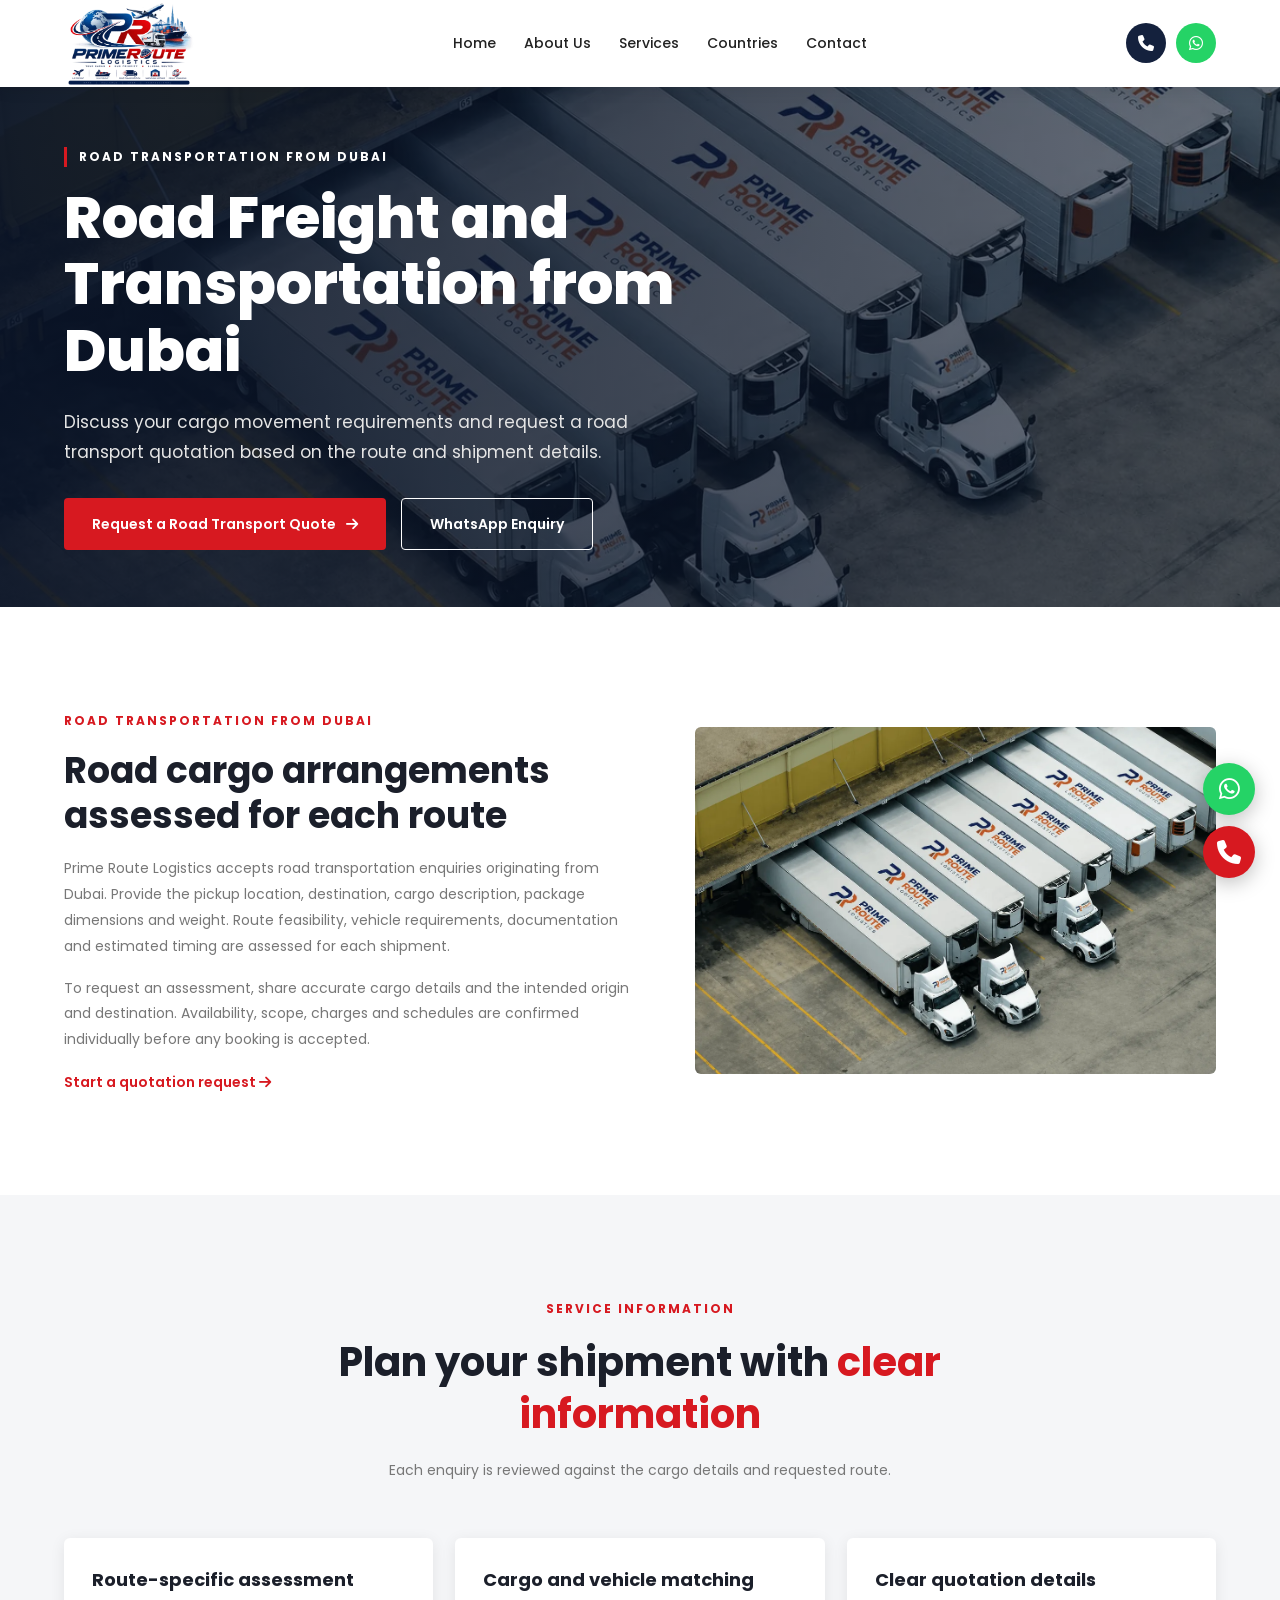
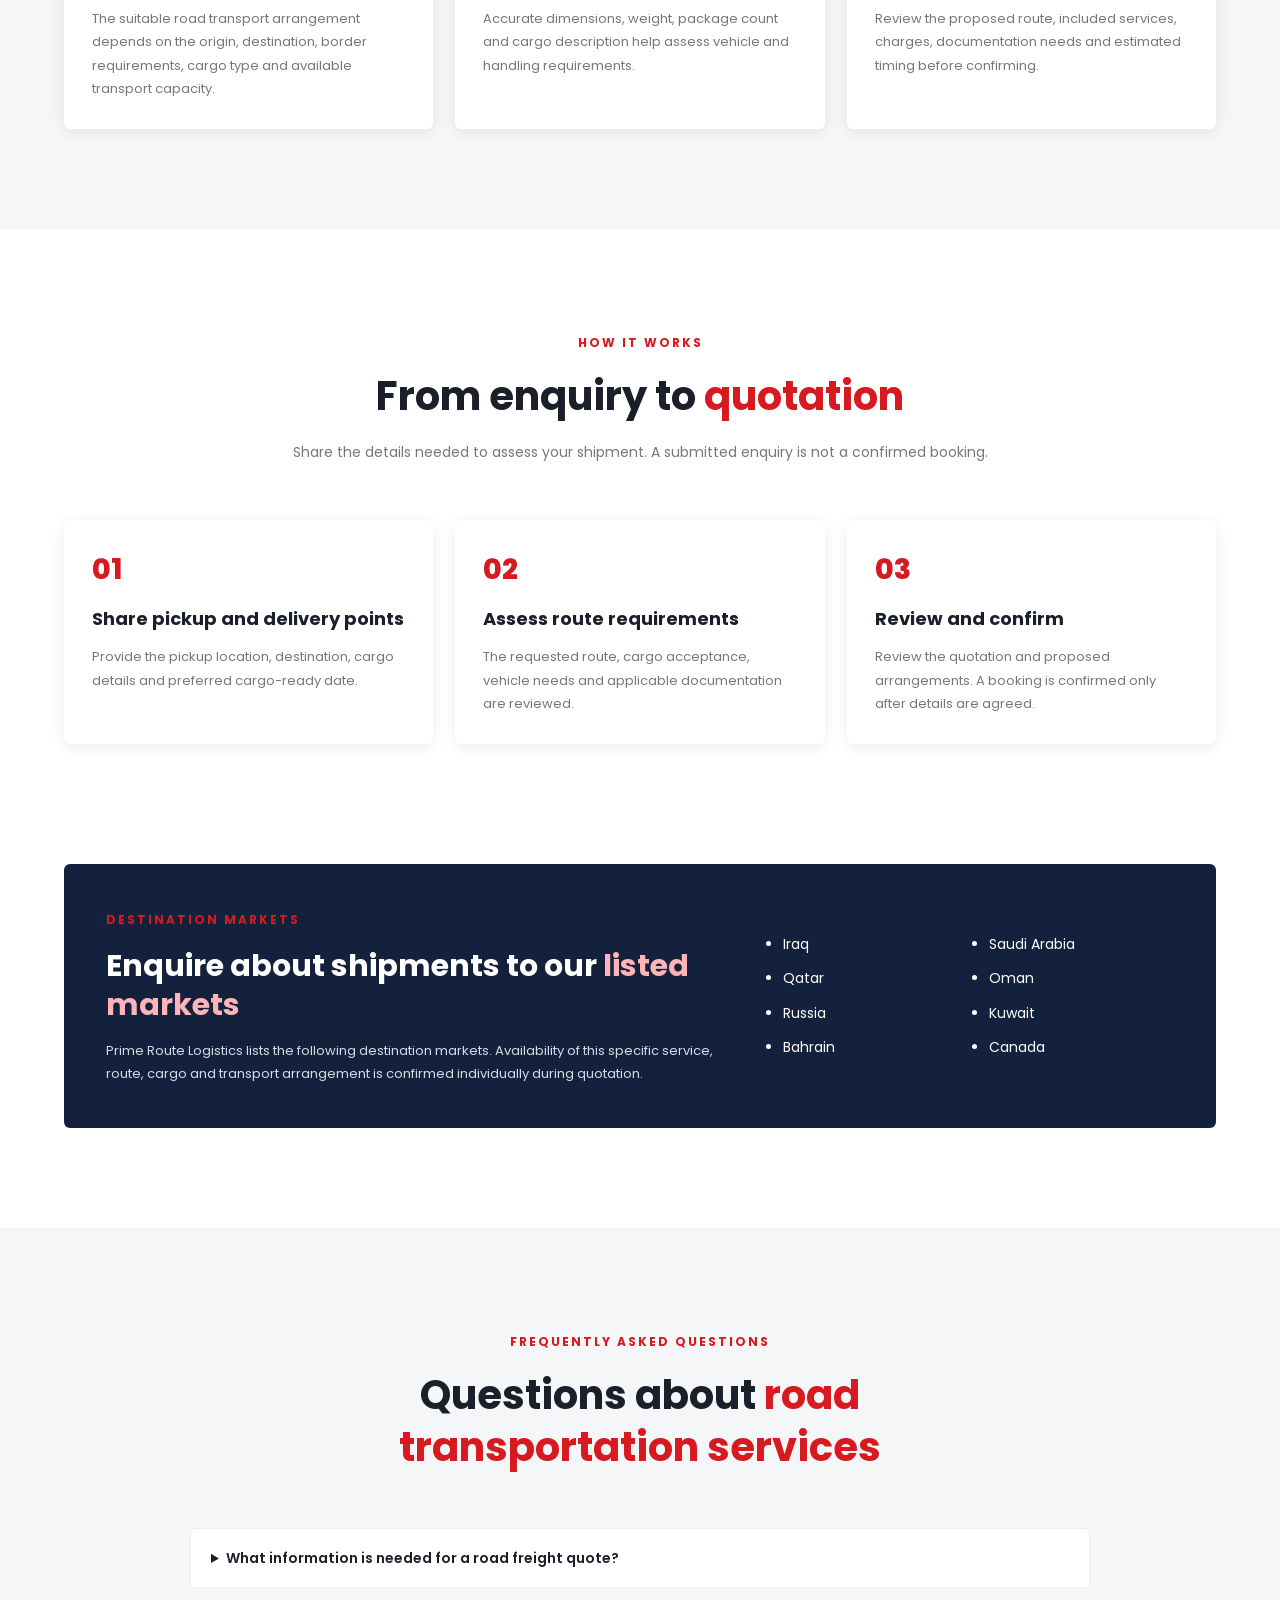
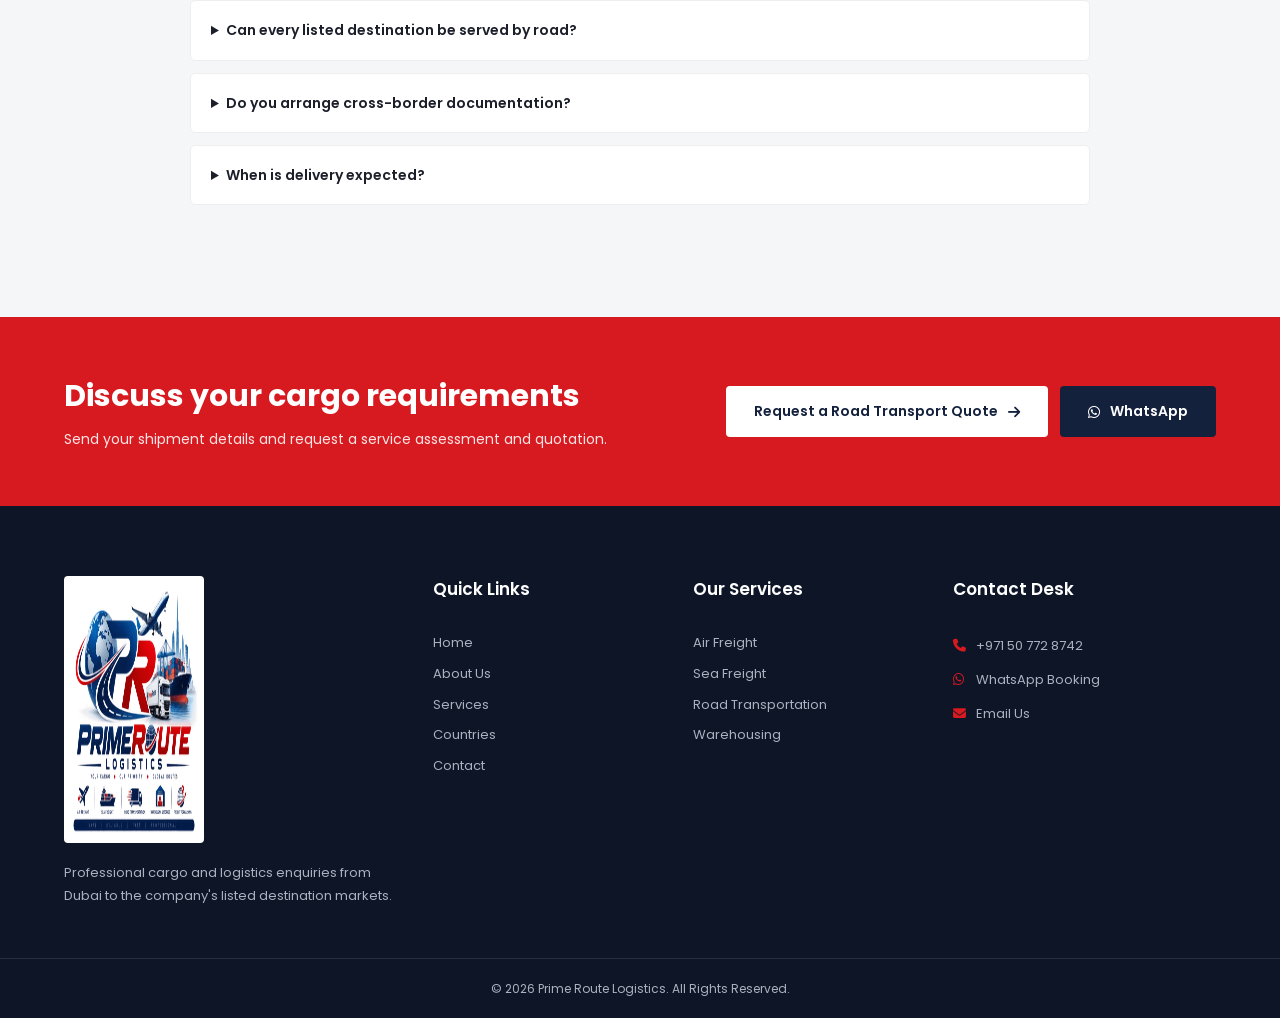
<file: road-transport.html>
<!DOCTYPE html>
<html lang="en">
<head>
    <meta charset="UTF-8">
    <meta name="viewport" content="width=device-width, initial-scale=1.0">
    <title>Road Freight and Transportation from Dubai | Prime Route Logistics</title>
    <meta name="description" content="Request a road freight quotation from Dubai. Share your cargo details, pickup point, destination and preferred dates for a route and transport assessment.">
    <meta name="robots" content="index, follow">
    <link rel="canonical" href="https://primerouteslogistics.com/road-transport.html">
    <meta property="og:type" content="website">
    <meta property="og:title" content="Road Freight and Transportation from Dubai | Prime Route Logistics">
    <meta property="og:description" content="Request a road freight quotation from Dubai. Share your cargo details, pickup point, destination and preferred dates for a route and transport assessment.">
    <meta property="og:url" content="https://primerouteslogistics.com/road-transport.html">
    <meta property="og:site_name" content="Prime Route Logistics">
    <meta property="og:image" content="https://primerouteslogistics.com/trucks.webp">
    <meta name="twitter:card" content="summary_large_image">
    <meta name="twitter:title" content="Road Freight and Transportation from Dubai | Prime Route Logistics">
    <meta name="twitter:description" content="Request a road freight quotation from Dubai. Share your cargo details, pickup point, destination and preferred dates for a route and transport assessment.">
    <meta name="twitter:image" content="https://primerouteslogistics.com/trucks.webp">
    <link rel="preconnect" href="https://fonts.googleapis.com">
    <link rel="preconnect" href="https://fonts.gstatic.com" crossorigin>
    <link rel="stylesheet" href="https://cdnjs.cloudflare.com/ajax/libs/font-awesome/6.5.2/css/all.min.css" media="print" onload="this.media='all'">
    <noscript><link rel="stylesheet" href="https://cdnjs.cloudflare.com/ajax/libs/font-awesome/6.5.2/css/all.min.css"></noscript>
    <link rel="preload" href="https://fonts.googleapis.com/css2?family=Poppins:wght@300;400;500;600;700;800&display=swap" as="style" onload="this.onload=null;this.rel='stylesheet'">
    <noscript><link href="https://fonts.googleapis.com/css2?family=Poppins:wght@300;400;500;600;700;800&display=swap" rel="stylesheet"></noscript>
    <link rel="stylesheet" href="style.css">
    <script type="application/ld+json">
    {
      "@context": "https://schema.org",
      "@type": "Service",
      "name": "Road Transportation Services",
      "serviceType": "Road Transportation Services",
      "provider": {"@type": "Organization", "name": "Prime Route Logistics", "url": "https://primerouteslogistics.com/"},
      "url": "https://primerouteslogistics.com/road-transport.html",
      "areaServed": ["Iraq", "Saudi Arabia", "Qatar", "Oman", "Russia", "Kuwait", "Bahrain", "Canada"]
    }
    </script>
</head>
<body class="service-page">
    <header class="header">
        <div class="container nav-container">
            <a href="index.html#home" class="logo"><img src="logo.webp" alt="Prime Route Logistics Logo" width="400" height="267"></a>
            <nav class="navbar" id="navbar" aria-label="Main navigation">
                <a href="index.html#home">Home</a>
                <a href="index.html#about">About Us</a>
                <a href="index.html#services">Services</a>
                <a href="index.html#countries">Countries</a>
                <a href="index.html#contact">Contact</a>
            </nav>
            <div class="nav-actions">
                <a href="tel:+971507728742" class="phone-icon" aria-label="Call Prime Route Logistics"><i class="fa-solid fa-phone"></i></a>
                <a href="https://wa.me/971507728742" target="_blank" rel="noopener noreferrer" class="whatsapp-icon" aria-label="WhatsApp Prime Route Logistics"><i class="fa-brands fa-whatsapp"></i></a>
                <button class="menu-btn" id="menuBtn" type="button" aria-label="Open menu" aria-expanded="false"><i class="fa-solid fa-bars"></i></button>
            </div>
        </div>
    </header>

    <main>
        <section class="hero service-page-hero" style="background-image: linear-gradient(90deg, rgba(10,20,40,.92), rgba(10,20,40,.58)), url('trucks.webp');">
            <div class="container hero-content">
                <div class="hero-text">
                    <span class="hero-tag">ROAD TRANSPORTATION FROM DUBAI</span>
                    <h1>Road Freight and Transportation from Dubai</h1>
                    <p>Discuss your cargo movement requirements and request a road transport quotation based on the route and shipment details.</p>
                    <div class="hero-buttons">
                        <a href="index.html?service=Road%20Transportation#contact" class="btn btn-primary">Request a Road Transport Quote <i class="fa-solid fa-arrow-right"></i></a>
                        <a href="https://wa.me/971507728742" target="_blank" rel="noopener noreferrer" class="btn btn-outline">WhatsApp Enquiry</a>
                    </div>
                </div>
            </div>
        </section>

        <section class="section service-detail-section">
            <div class="container service-detail-grid">
                <div class="service-detail-copy">
                    <span class="section-tag">ROAD TRANSPORTATION FROM DUBAI</span>
                    <h2>Road cargo arrangements assessed for each route</h2>
                    <p>Prime Route Logistics accepts road transportation enquiries originating from Dubai. Provide the pickup location, destination, cargo description, package dimensions and weight. Route feasibility, vehicle requirements, documentation and estimated timing are assessed for each shipment.</p>
                    <p>To request an assessment, share accurate cargo details and the intended origin and destination. Availability, scope, charges and schedules are confirmed individually before any booking is accepted.</p>
                    <a href="index.html?service=Road%20Transportation#contact" class="text-link">Start a quotation request <i class="fa-solid fa-arrow-right"></i></a>
                </div>
                <div class="service-detail-image">
                    <img src="trucks.webp" alt="Commercial freight truck used for road cargo transportation" width="1200" height="800" loading="lazy" decoding="async">
                </div>
            </div>
        </section>

        <section class="section service-info-section">
            <div class="container">
                <div class="section-heading">
                    <span class="section-tag">SERVICE INFORMATION</span>
                    <h2>Plan your shipment with <span>clear information</span></h2>
                    <p>Each enquiry is reviewed against the cargo details and requested route.</p>
                </div>
                <div class="service-info-grid">
                <article class="service-info-card">
                    <h3>Route-specific assessment</h3>
                    <p>The suitable road transport arrangement depends on the origin, destination, border requirements, cargo type and available transport capacity.</p>
                </article>
                <article class="service-info-card">
                    <h3>Cargo and vehicle matching</h3>
                    <p>Accurate dimensions, weight, package count and cargo description help assess vehicle and handling requirements.</p>
                </article>
                <article class="service-info-card">
                    <h3>Clear quotation details</h3>
                    <p>Review the proposed route, included services, charges, documentation needs and estimated timing before confirming.</p>
                </article>
                </div>
            </div>
        </section>

        <section class="section service-process-section">
            <div class="container">
                <div class="section-heading">
                    <span class="section-tag">HOW IT WORKS</span>
                    <h2>From enquiry to <span>quotation</span></h2>
                    <p>Share the details needed to assess your shipment. A submitted enquiry is not a confirmed booking.</p>
                </div>
                <div class="service-step-grid">
                <article class="service-step-card">
                    <span class="service-step-number">01</span>
                    <h3>Share pickup and delivery points</h3>
                    <p>Provide the pickup location, destination, cargo details and preferred cargo-ready date.</p>
                </article>
                <article class="service-step-card">
                    <span class="service-step-number">02</span>
                    <h3>Assess route requirements</h3>
                    <p>The requested route, cargo acceptance, vehicle needs and applicable documentation are reviewed.</p>
                </article>
                <article class="service-step-card">
                    <span class="service-step-number">03</span>
                    <h3>Review and confirm</h3>
                    <p>Review the quotation and proposed arrangements. A booking is confirmed only after details are agreed.</p>
                </article>
                </div>
            </div>
        </section>

        <section class="section service-destinations-section">
            <div class="container service-destinations-box">
                <div>
                    <span class="section-tag">DESTINATION MARKETS</span>
                    <h2>Enquire about shipments to our <span>listed markets</span></h2>
                    <p>Prime Route Logistics lists the following destination markets. Availability of this specific service, route, cargo and transport arrangement is confirmed individually during quotation.</p>
                </div>
                <ul class="service-destination-list">
                    <li>Iraq</li>
                    <li>Saudi Arabia</li>
                    <li>Qatar</li>
                    <li>Oman</li>
                    <li>Russia</li>
                    <li>Kuwait</li>
                    <li>Bahrain</li>
                    <li>Canada</li>
                </ul>
            </div>
        </section>

        <section class="section service-faq-section">
            <div class="container">
                <div class="section-heading">
                    <span class="section-tag">FREQUENTLY ASKED QUESTIONS</span>
                    <h2>Questions about <span>road transportation services</span></h2>
                </div>
                <div class="service-faq-list">
                <details class="service-faq-item">
                    <summary>What information is needed for a road freight quote?</summary>
                    <p>Please provide pickup and delivery locations, cargo description, package count, dimensions, total weight and cargo-ready date.</p>
                </details>
                <details class="service-faq-item">
                    <summary>Can every listed destination be served by road?</summary>
                    <p>Not necessarily. Road feasibility depends on the specific route, border and transit requirements, cargo type and operating arrangements. Each request is checked individually.</p>
                </details>
                <details class="service-faq-item">
                    <summary>Do you arrange cross-border documentation?</summary>
                    <p>Tell us what cargo you are shipping and the route. Any documentation or customs-related scope must be confirmed as part of the quotation; do not assume it is included unless stated.</p>
                </details>
                <details class="service-faq-item">
                    <summary>When is delivery expected?</summary>
                    <p>An estimated schedule can be discussed after the route and shipment details have been assessed. It is not a guaranteed delivery date.</p>
                </details>
                </div>
            </div>
        </section>

        <section class="cta-section">
            <div class="container cta-content">
                <div>
                    <h2>Discuss your cargo requirements</h2>
                    <p>Send your shipment details and request a service assessment and quotation.</p>
                </div>
                <div class="cta-buttons">
                    <a href="index.html?service=Road%20Transportation#contact" class="btn btn-light">Request a Road Transport Quote <i class="fa-solid fa-arrow-right"></i></a>
                    <a href="https://wa.me/971507728742" target="_blank" rel="noopener noreferrer" class="btn btn-dark"><i class="fa-brands fa-whatsapp"></i> WhatsApp</a>
                </div>
            </div>
        </section>
    </main>

    <footer class="footer">
        <div class="container footer-grid">
            <div class="footer-brand">
                <a href="index.html#home"><img src="logo.webp" alt="Prime Route Logistics Logo" width="400" height="267"></a>
                <p>Professional cargo and logistics enquiries from Dubai to the company's listed destination markets.</p>
            </div>
            <div class="footer-links">
                <h3>Quick Links</h3>
                <a href="index.html#home">Home</a>
                <a href="index.html#about">About Us</a>
                <a href="index.html#services">Services</a>
                <a href="index.html#countries">Countries</a>
                <a href="index.html#contact">Contact</a>
            </div>
            <div class="footer-links">
                <h3>Our Services</h3>
                <a href="air-freight.html">Air Freight</a>
                <a href="sea-freight.html">Sea Freight</a>
                <a href="road-transport.html">Road Transportation</a>
                <a href="warehousing.html">Warehousing</a>
            </div>
            <div class="footer-contact">
                <h3>Contact Desk</h3>
                <a href="tel:+971507728742"><i class="fa-solid fa-phone"></i> +971 50 772 8742</a>
                <a href="https://wa.me/971507728742" target="_blank" rel="noopener noreferrer"><i class="fa-brands fa-whatsapp"></i> WhatsApp Booking</a>
                <a href="mailto:primerouteslogistics5@gmail.com"><i class="fa-solid fa-envelope"></i> Email Us</a>
            </div>
        </div>
        <div class="footer-bottom"><p>© <span id="year"></span> Prime Route Logistics. All Rights Reserved.</p></div>
    </footer>

    <a href="https://wa.me/971507728742" target="_blank" rel="noopener noreferrer" class="floating-whatsapp" aria-label="WhatsApp Prime Route Logistics"><i class="fa-brands fa-whatsapp"></i></a>
    <a href="tel:+971507728742" class="floating-phone" aria-label="Call Prime Route Logistics"><i class="fa-solid fa-phone"></i></a>
    <script src="script.js"></script>
</body>
</html>
</file>
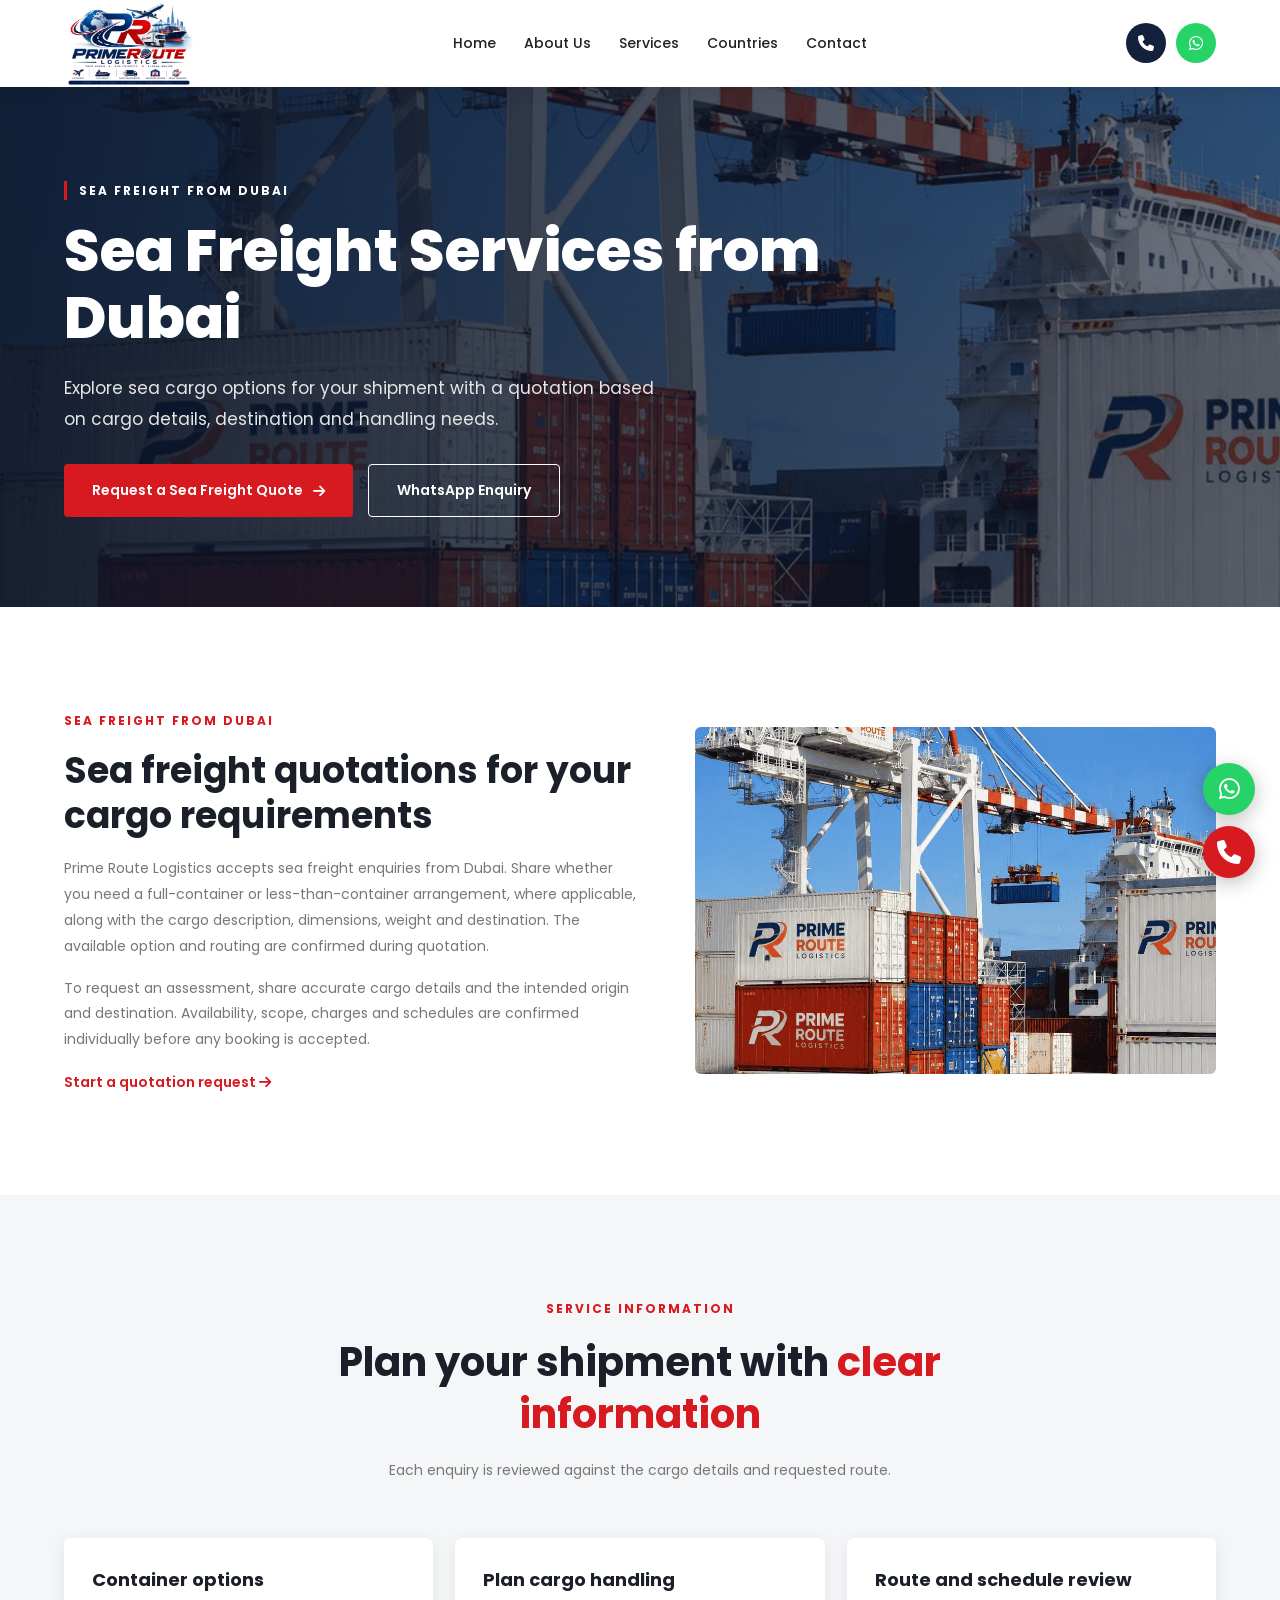
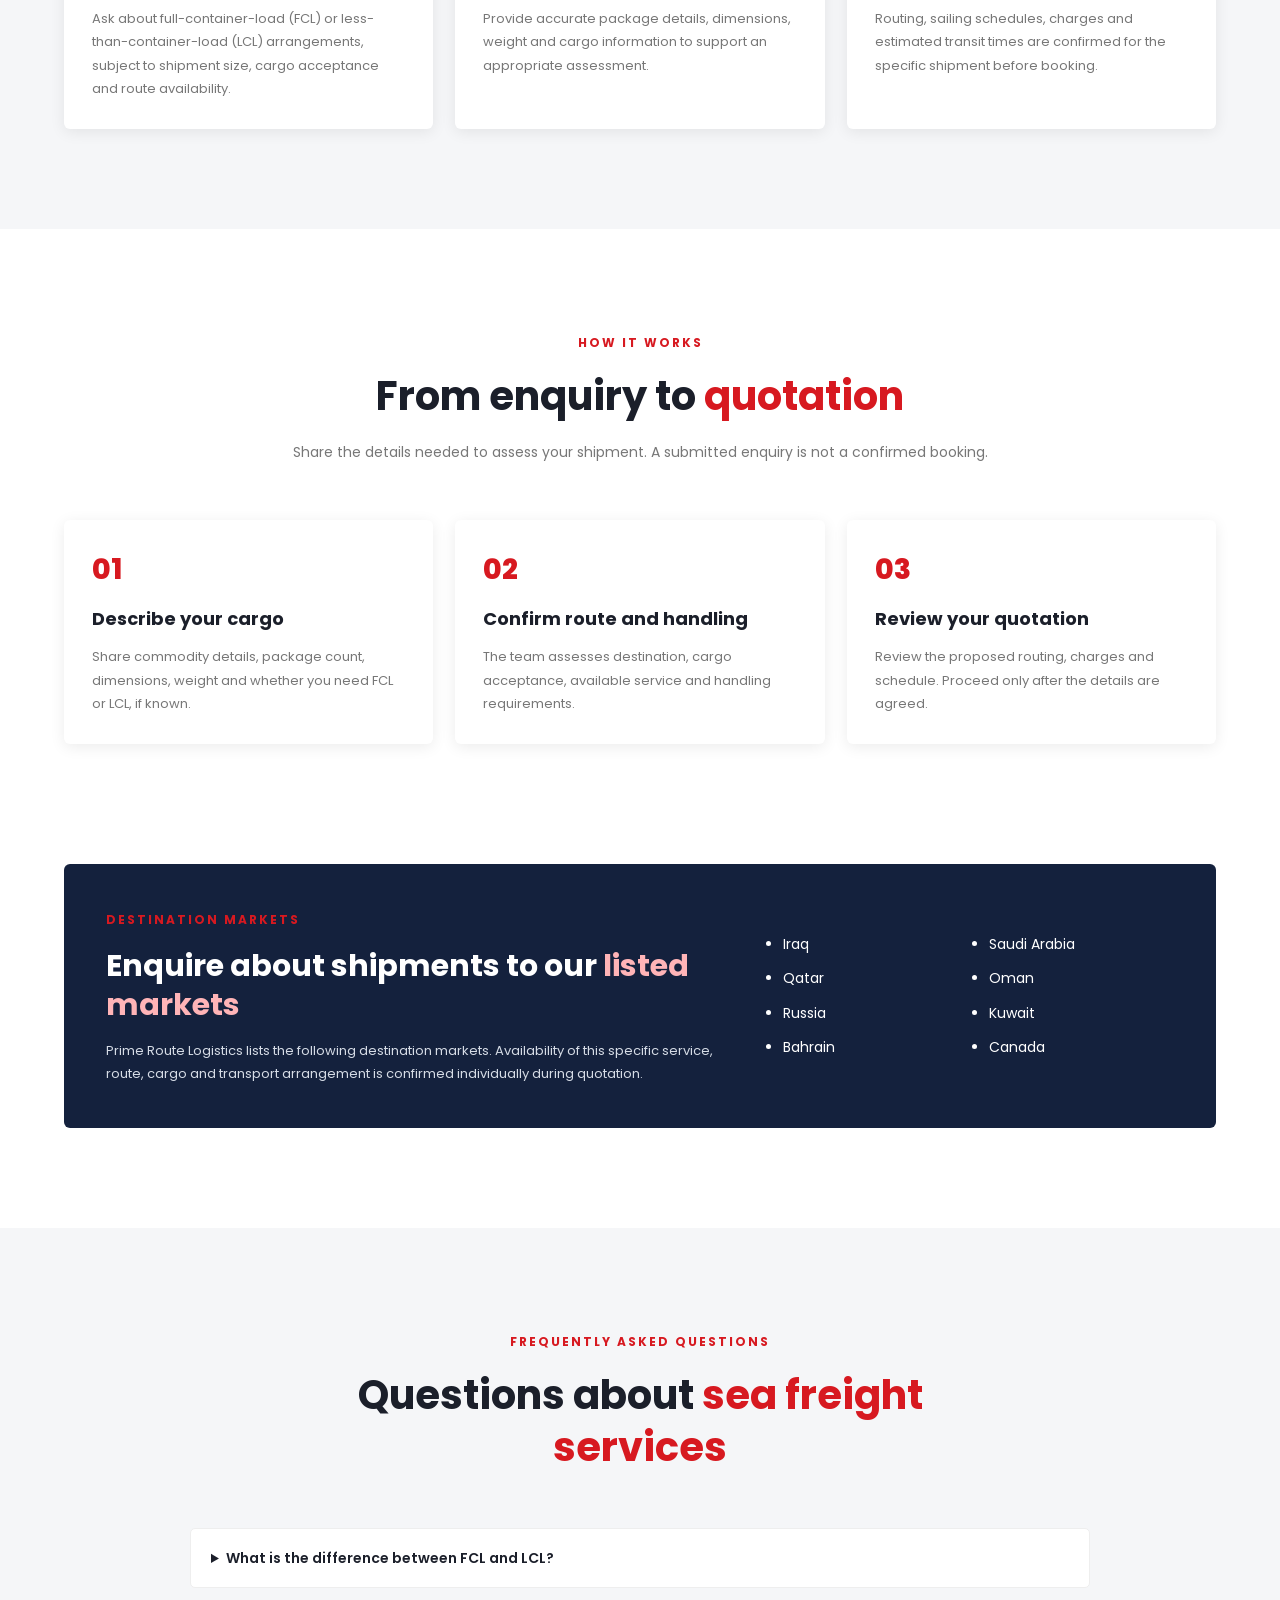
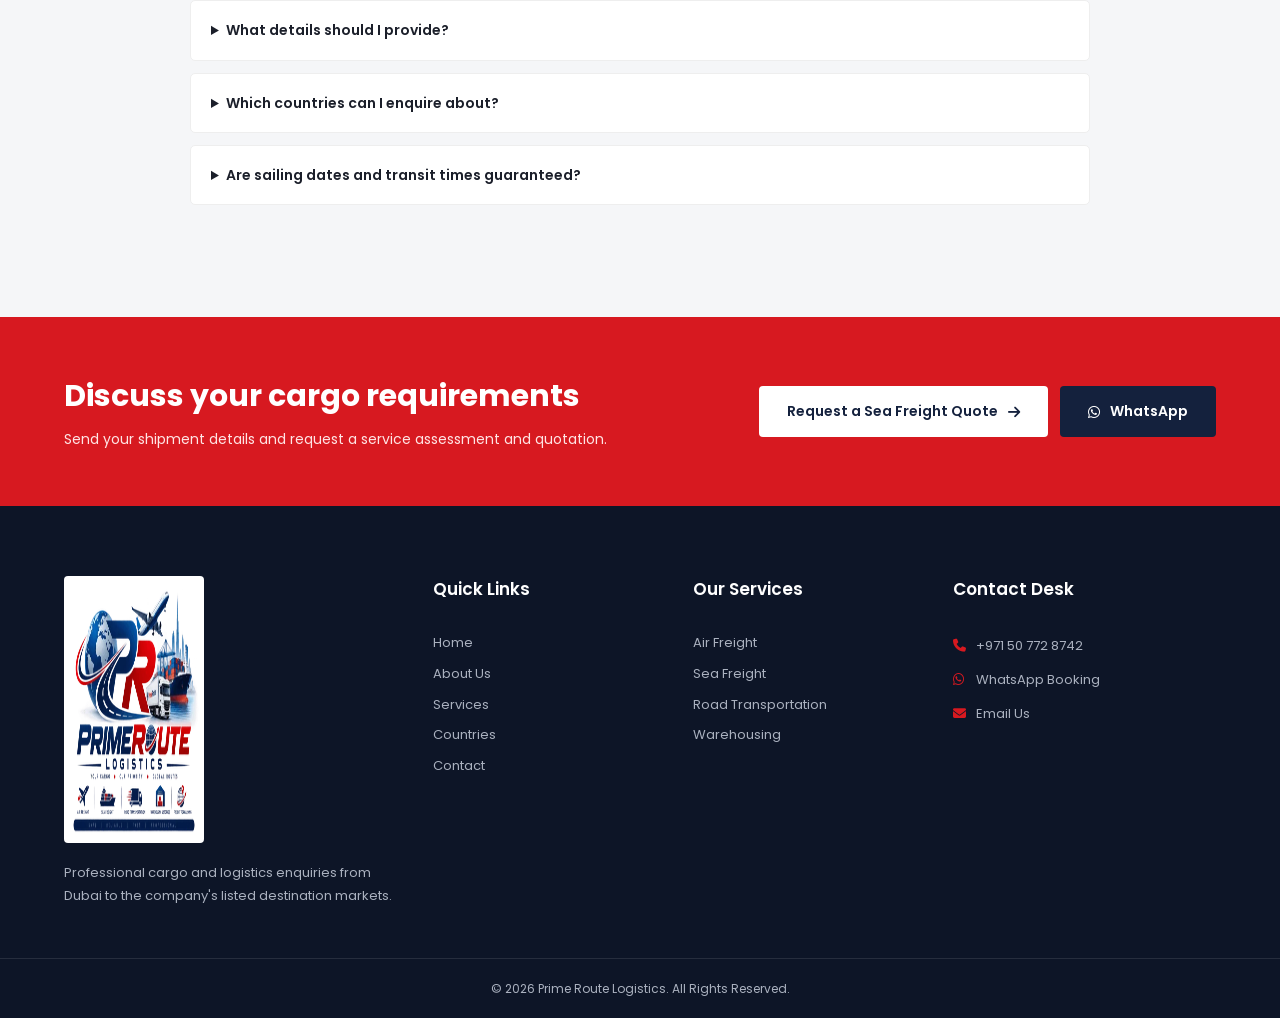
<file: sea-freight.html>
<!DOCTYPE html>
<html lang="en">
<head>
    <meta charset="UTF-8">
    <meta name="viewport" content="width=device-width, initial-scale=1.0">
    <title>Sea Freight Services from Dubai | Prime Route Logistics</title>
    <meta name="description" content="Request a sea freight quotation from Dubai. Share your cargo type, shipment size, weight, destination and timing so Prime Route Logistics can assess available sea freight options.">
    <meta name="robots" content="index, follow">
    <link rel="canonical" href="https://primerouteslogistics.com/sea-freight.html">
    <meta property="og:type" content="website">
    <meta property="og:title" content="Sea Freight Services from Dubai | Prime Route Logistics">
    <meta property="og:description" content="Request a sea freight quotation from Dubai. Share your cargo type, shipment size, weight, destination and timing so Prime Route Logistics can assess available sea freight options.">
    <meta property="og:url" content="https://primerouteslogistics.com/sea-freight.html">
    <meta property="og:site_name" content="Prime Route Logistics">
    <meta property="og:image" content="https://primerouteslogistics.com/container.webp">
    <meta name="twitter:card" content="summary_large_image">
    <meta name="twitter:title" content="Sea Freight Services from Dubai | Prime Route Logistics">
    <meta name="twitter:description" content="Request a sea freight quotation from Dubai. Share your cargo type, shipment size, weight, destination and timing so Prime Route Logistics can assess available sea freight options.">
    <meta name="twitter:image" content="https://primerouteslogistics.com/container.webp">
    <link rel="preconnect" href="https://fonts.googleapis.com">
    <link rel="preconnect" href="https://fonts.gstatic.com" crossorigin>
    <link rel="stylesheet" href="https://cdnjs.cloudflare.com/ajax/libs/font-awesome/6.5.2/css/all.min.css" media="print" onload="this.media='all'">
    <noscript><link rel="stylesheet" href="https://cdnjs.cloudflare.com/ajax/libs/font-awesome/6.5.2/css/all.min.css"></noscript>
    <link rel="preload" href="https://fonts.googleapis.com/css2?family=Poppins:wght@300;400;500;600;700;800&display=swap" as="style" onload="this.onload=null;this.rel='stylesheet'">
    <noscript><link href="https://fonts.googleapis.com/css2?family=Poppins:wght@300;400;500;600;700;800&display=swap" rel="stylesheet"></noscript>
    <link rel="stylesheet" href="style.css">
    <script type="application/ld+json">
    {
      "@context": "https://schema.org",
      "@type": "Service",
      "name": "Sea Freight Services",
      "serviceType": "Sea Freight Services",
      "provider": {"@type": "Organization", "name": "Prime Route Logistics", "url": "https://primerouteslogistics.com/"},
      "url": "https://primerouteslogistics.com/sea-freight.html",
      "areaServed": ["Iraq", "Saudi Arabia", "Qatar", "Oman", "Russia", "Kuwait", "Bahrain", "Canada"]
    }
    </script>
</head>
<body class="service-page">
    <header class="header">
        <div class="container nav-container">
            <a href="index.html#home" class="logo"><img src="logo.webp" alt="Prime Route Logistics Logo" width="400" height="267"></a>
            <nav class="navbar" id="navbar" aria-label="Main navigation">
                <a href="index.html#home">Home</a>
                <a href="index.html#about">About Us</a>
                <a href="index.html#services">Services</a>
                <a href="index.html#countries">Countries</a>
                <a href="index.html#contact">Contact</a>
            </nav>
            <div class="nav-actions">
                <a href="tel:+971507728742" class="phone-icon" aria-label="Call Prime Route Logistics"><i class="fa-solid fa-phone"></i></a>
                <a href="https://wa.me/971507728742" target="_blank" rel="noopener noreferrer" class="whatsapp-icon" aria-label="WhatsApp Prime Route Logistics"><i class="fa-brands fa-whatsapp"></i></a>
                <button class="menu-btn" id="menuBtn" type="button" aria-label="Open menu" aria-expanded="false"><i class="fa-solid fa-bars"></i></button>
            </div>
        </div>
    </header>

    <main>
        <section class="hero service-page-hero" style="background-image: linear-gradient(90deg, rgba(10,20,40,.92), rgba(10,20,40,.58)), url('container.webp');">
            <div class="container hero-content">
                <div class="hero-text">
                    <span class="hero-tag">SEA FREIGHT FROM DUBAI</span>
                    <h1>Sea Freight Services from Dubai</h1>
                    <p>Explore sea cargo options for your shipment with a quotation based on cargo details, destination and handling needs.</p>
                    <div class="hero-buttons">
                        <a href="index.html?service=Sea%20Freight#contact" class="btn btn-primary">Request a Sea Freight Quote <i class="fa-solid fa-arrow-right"></i></a>
                        <a href="https://wa.me/971507728742" target="_blank" rel="noopener noreferrer" class="btn btn-outline">WhatsApp Enquiry</a>
                    </div>
                </div>
            </div>
        </section>

        <section class="section service-detail-section">
            <div class="container service-detail-grid">
                <div class="service-detail-copy">
                    <span class="section-tag">SEA FREIGHT FROM DUBAI</span>
                    <h2>Sea freight quotations for your cargo requirements</h2>
                    <p>Prime Route Logistics accepts sea freight enquiries from Dubai. Share whether you need a full-container or less-than-container arrangement, where applicable, along with the cargo description, dimensions, weight and destination. The available option and routing are confirmed during quotation.</p>
                    <p>To request an assessment, share accurate cargo details and the intended origin and destination. Availability, scope, charges and schedules are confirmed individually before any booking is accepted.</p>
                    <a href="index.html?service=Sea%20Freight#contact" class="text-link">Start a quotation request <i class="fa-solid fa-arrow-right"></i></a>
                </div>
                <div class="service-detail-image">
                    <img src="container.webp" alt="Shipping containers and sea freight cargo at a commercial port" width="1200" height="800" loading="lazy" decoding="async">
                </div>
            </div>
        </section>

        <section class="section service-info-section">
            <div class="container">
                <div class="section-heading">
                    <span class="section-tag">SERVICE INFORMATION</span>
                    <h2>Plan your shipment with <span>clear information</span></h2>
                    <p>Each enquiry is reviewed against the cargo details and requested route.</p>
                </div>
                <div class="service-info-grid">
                <article class="service-info-card">
                    <h3>Container options</h3>
                    <p>Ask about full-container-load (FCL) or less-than-container-load (LCL) arrangements, subject to shipment size, cargo acceptance and route availability.</p>
                </article>
                <article class="service-info-card">
                    <h3>Plan cargo handling</h3>
                    <p>Provide accurate package details, dimensions, weight and cargo information to support an appropriate assessment.</p>
                </article>
                <article class="service-info-card">
                    <h3>Route and schedule review</h3>
                    <p>Routing, sailing schedules, charges and estimated transit times are confirmed for the specific shipment before booking.</p>
                </article>
                </div>
            </div>
        </section>

        <section class="section service-process-section">
            <div class="container">
                <div class="section-heading">
                    <span class="section-tag">HOW IT WORKS</span>
                    <h2>From enquiry to <span>quotation</span></h2>
                    <p>Share the details needed to assess your shipment. A submitted enquiry is not a confirmed booking.</p>
                </div>
                <div class="service-step-grid">
                <article class="service-step-card">
                    <span class="service-step-number">01</span>
                    <h3>Describe your cargo</h3>
                    <p>Share commodity details, package count, dimensions, weight and whether you need FCL or LCL, if known.</p>
                </article>
                <article class="service-step-card">
                    <span class="service-step-number">02</span>
                    <h3>Confirm route and handling</h3>
                    <p>The team assesses destination, cargo acceptance, available service and handling requirements.</p>
                </article>
                <article class="service-step-card">
                    <span class="service-step-number">03</span>
                    <h3>Review your quotation</h3>
                    <p>Review the proposed routing, charges and schedule. Proceed only after the details are agreed.</p>
                </article>
                </div>
            </div>
        </section>

        <section class="section service-destinations-section">
            <div class="container service-destinations-box">
                <div>
                    <span class="section-tag">DESTINATION MARKETS</span>
                    <h2>Enquire about shipments to our <span>listed markets</span></h2>
                    <p>Prime Route Logistics lists the following destination markets. Availability of this specific service, route, cargo and transport arrangement is confirmed individually during quotation.</p>
                </div>
                <ul class="service-destination-list">
                    <li>Iraq</li>
                    <li>Saudi Arabia</li>
                    <li>Qatar</li>
                    <li>Oman</li>
                    <li>Russia</li>
                    <li>Kuwait</li>
                    <li>Bahrain</li>
                    <li>Canada</li>
                </ul>
            </div>
        </section>

        <section class="section service-faq-section">
            <div class="container">
                <div class="section-heading">
                    <span class="section-tag">FREQUENTLY ASKED QUESTIONS</span>
                    <h2>Questions about <span>sea freight services</span></h2>
                </div>
                <div class="service-faq-list">
                <details class="service-faq-item">
                    <summary>What is the difference between FCL and LCL?</summary>
                    <p>FCL generally means a shipment uses a full container, while LCL means cargo shares container space with other shipments. The suitable option depends on cargo volume, route and handling.</p>
                </details>
                <details class="service-faq-item">
                    <summary>What details should I provide?</summary>
                    <p>Share the cargo description, package count, dimensions, total weight, pickup location, destination and cargo-ready date. Provide any known packing or documentation requirements.</p>
                </details>
                <details class="service-faq-item">
                    <summary>Which countries can I enquire about?</summary>
                    <p>The company lists Iraq, Saudi Arabia, Qatar, Oman, Russia, Kuwait, Bahrain and Canada as destination markets. The availability of sea freight for a particular route must be confirmed.</p>
                </details>
                <details class="service-faq-item">
                    <summary>Are sailing dates and transit times guaranteed?</summary>
                    <p>No. Schedules and estimates depend on carrier availability, route, cargo acceptance, port operations and other factors. They are confirmed during quotation.</p>
                </details>
                </div>
            </div>
        </section>

        <section class="cta-section">
            <div class="container cta-content">
                <div>
                    <h2>Discuss your cargo requirements</h2>
                    <p>Send your shipment details and request a service assessment and quotation.</p>
                </div>
                <div class="cta-buttons">
                    <a href="index.html?service=Sea%20Freight#contact" class="btn btn-light">Request a Sea Freight Quote <i class="fa-solid fa-arrow-right"></i></a>
                    <a href="https://wa.me/971507728742" target="_blank" rel="noopener noreferrer" class="btn btn-dark"><i class="fa-brands fa-whatsapp"></i> WhatsApp</a>
                </div>
            </div>
        </section>
    </main>

    <footer class="footer">
        <div class="container footer-grid">
            <div class="footer-brand">
                <a href="index.html#home"><img src="logo.webp" alt="Prime Route Logistics Logo" width="400" height="267"></a>
                <p>Professional cargo and logistics enquiries from Dubai to the company's listed destination markets.</p>
            </div>
            <div class="footer-links">
                <h3>Quick Links</h3>
                <a href="index.html#home">Home</a>
                <a href="index.html#about">About Us</a>
                <a href="index.html#services">Services</a>
                <a href="index.html#countries">Countries</a>
                <a href="index.html#contact">Contact</a>
            </div>
            <div class="footer-links">
                <h3>Our Services</h3>
                <a href="air-freight.html">Air Freight</a>
                <a href="sea-freight.html">Sea Freight</a>
                <a href="road-transport.html">Road Transportation</a>
                <a href="warehousing.html">Warehousing</a>
            </div>
            <div class="footer-contact">
                <h3>Contact Desk</h3>
                <a href="tel:+971507728742"><i class="fa-solid fa-phone"></i> +971 50 772 8742</a>
                <a href="https://wa.me/971507728742" target="_blank" rel="noopener noreferrer"><i class="fa-brands fa-whatsapp"></i> WhatsApp Booking</a>
                <a href="mailto:primerouteslogistics5@gmail.com"><i class="fa-solid fa-envelope"></i> Email Us</a>
            </div>
        </div>
        <div class="footer-bottom"><p>© <span id="year"></span> Prime Route Logistics. All Rights Reserved.</p></div>
    </footer>

    <a href="https://wa.me/971507728742" target="_blank" rel="noopener noreferrer" class="floating-whatsapp" aria-label="WhatsApp Prime Route Logistics"><i class="fa-brands fa-whatsapp"></i></a>
    <a href="tel:+971507728742" class="floating-phone" aria-label="Call Prime Route Logistics"><i class="fa-solid fa-phone"></i></a>
    <script src="script.js"></script>
</body>
</html>
</file>
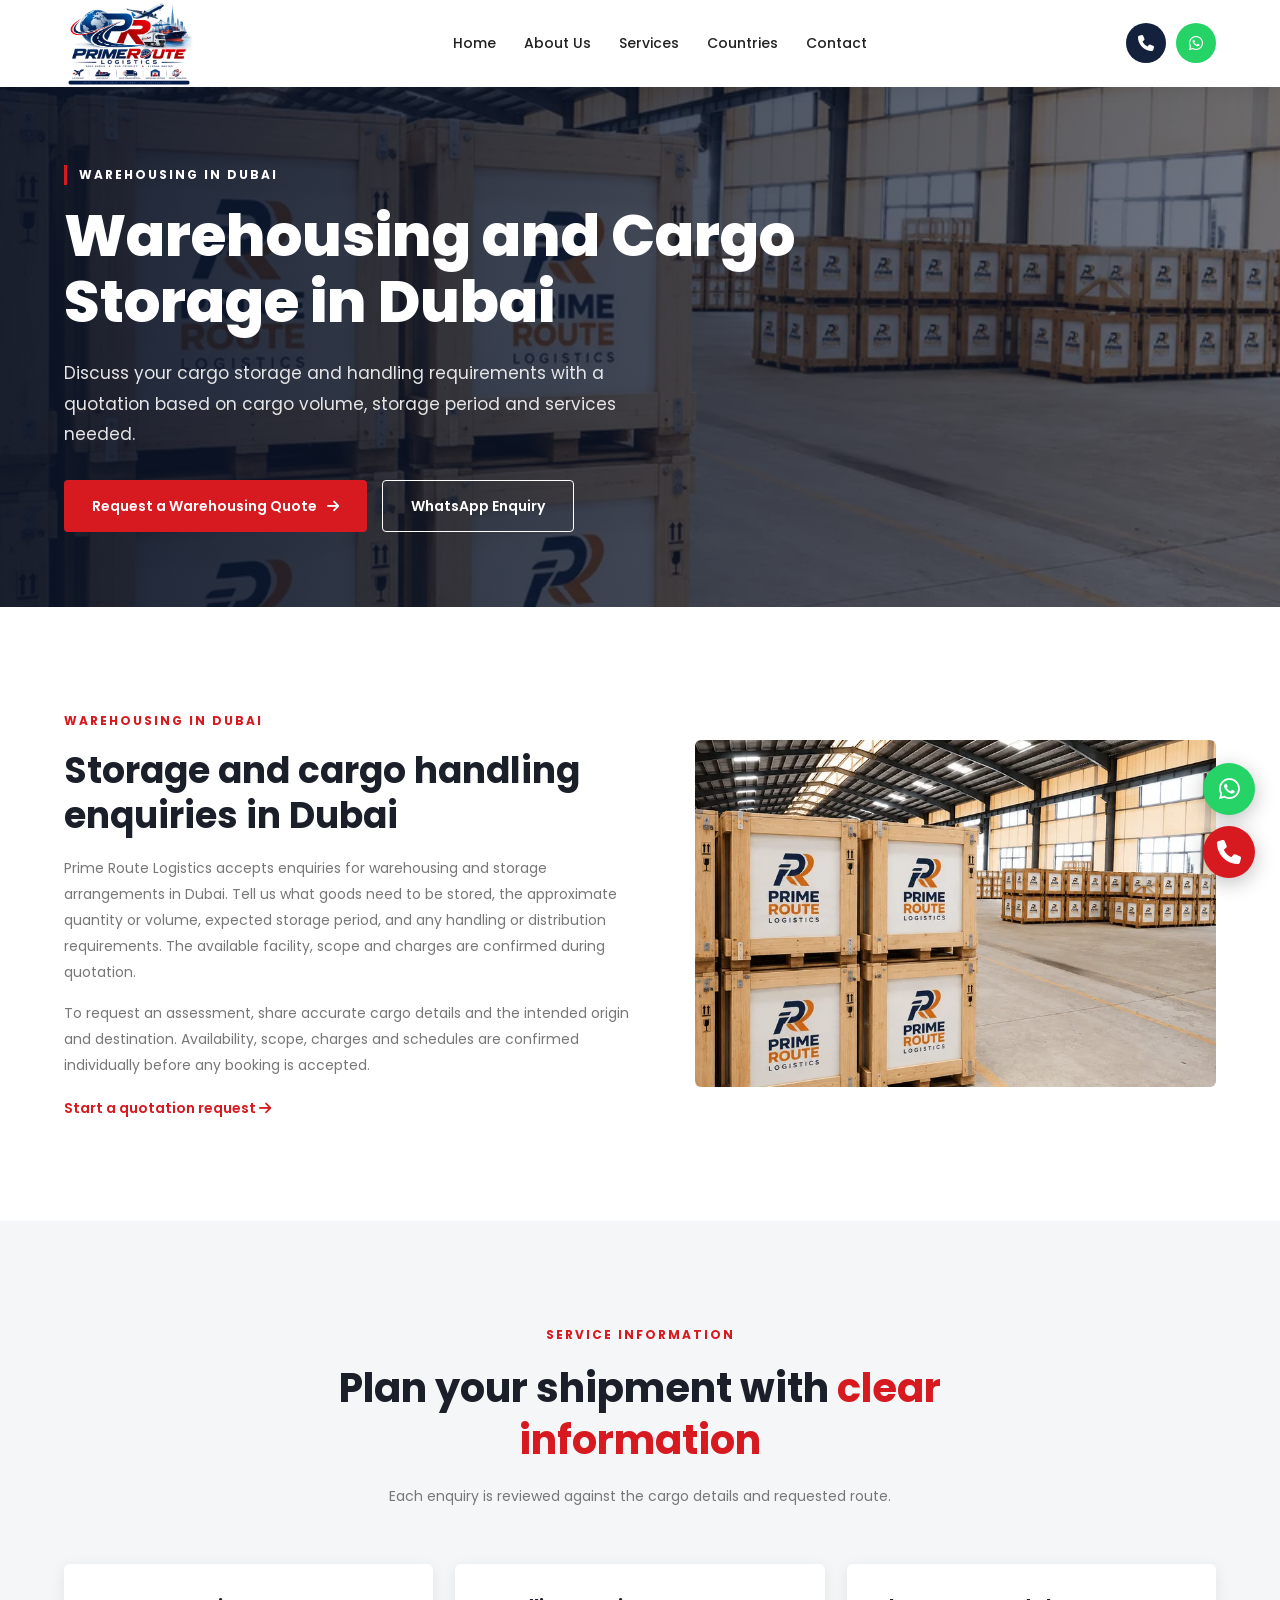
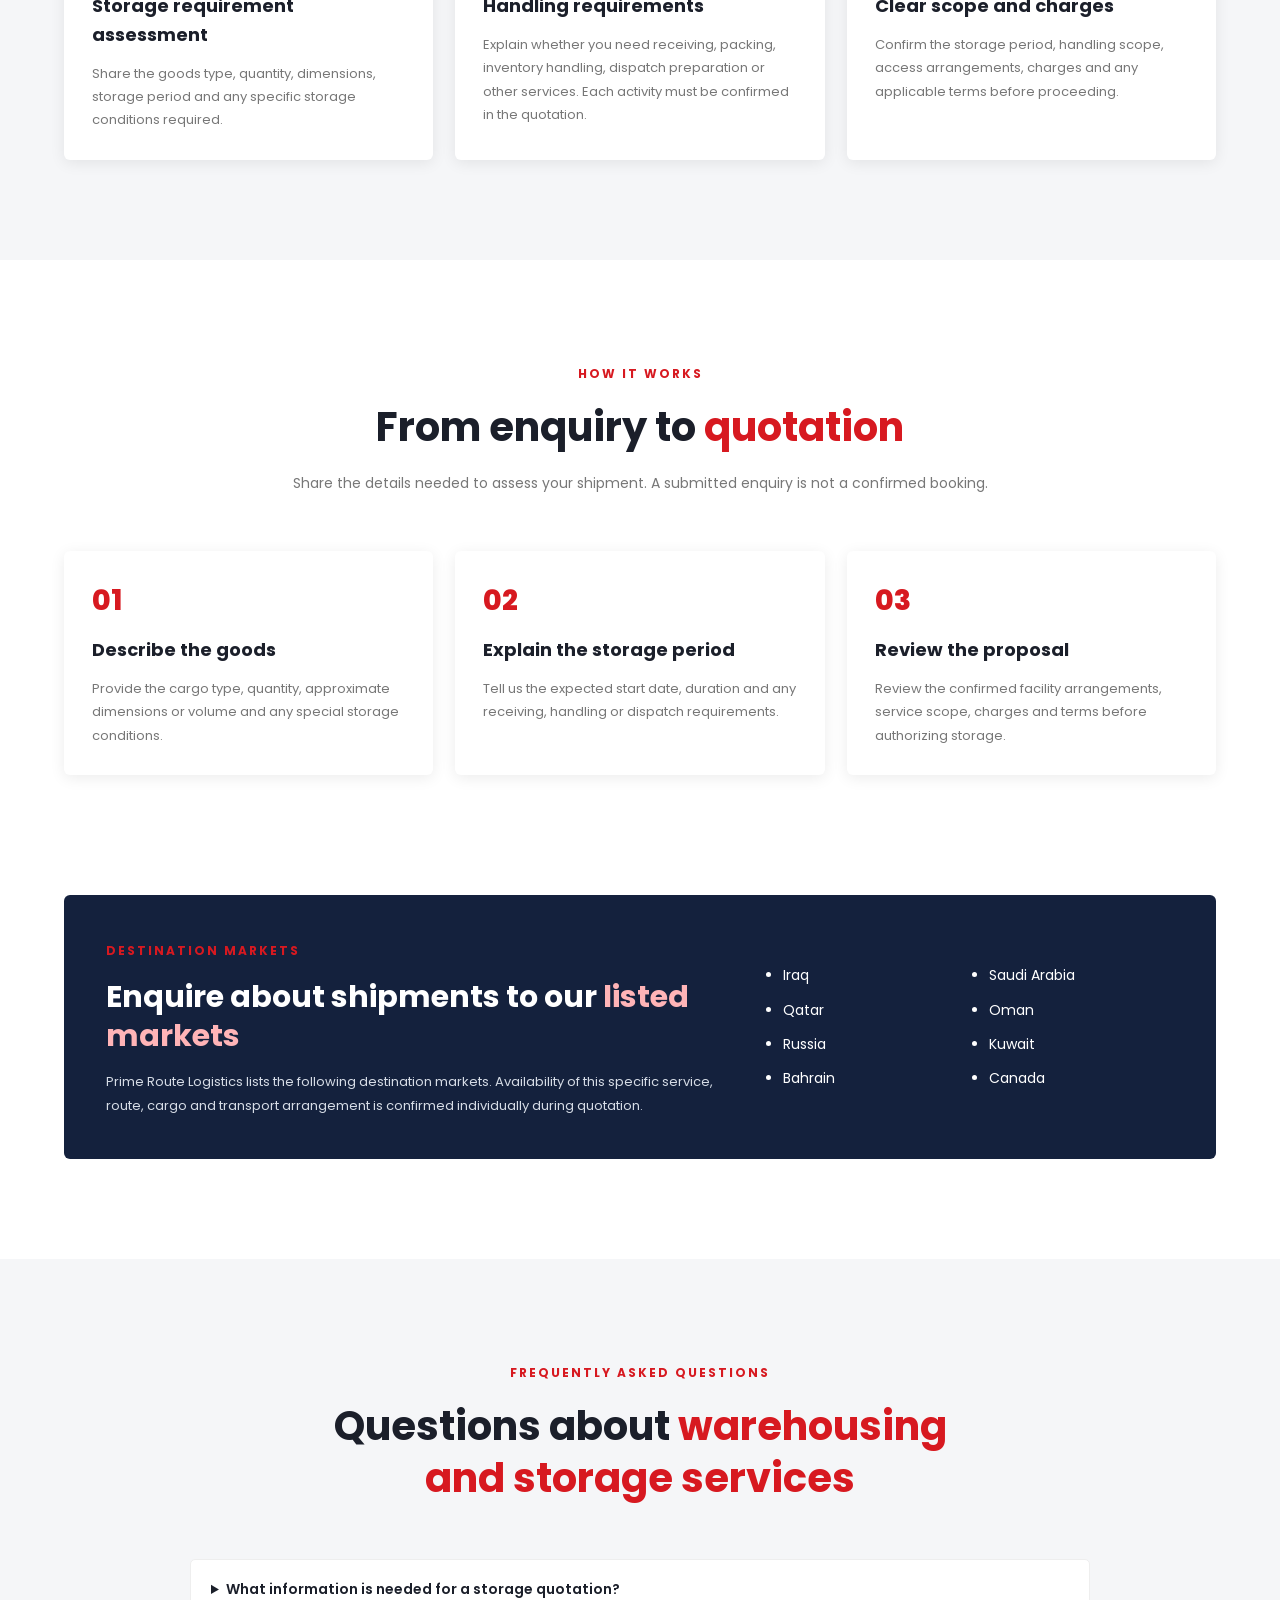
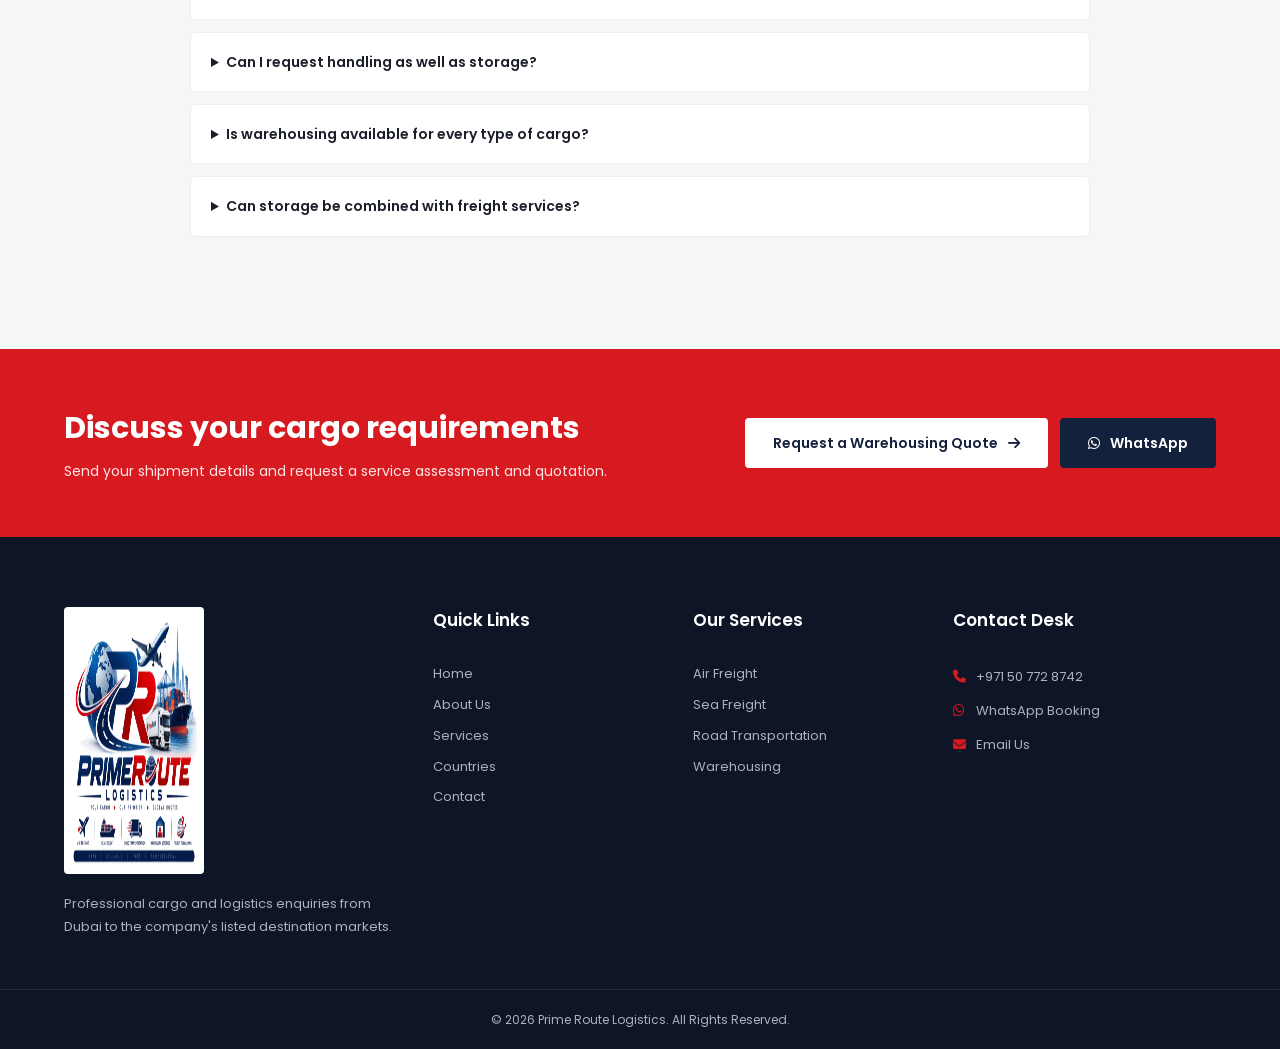
<file: warehousing.html>
<!DOCTYPE html>
<html lang="en">
<head>
    <meta charset="UTF-8">
    <meta name="viewport" content="width=device-width, initial-scale=1.0">
    <title>Warehousing and Cargo Storage in Dubai | Prime Route Logistics</title>
    <meta name="description" content="Enquire about warehousing and cargo storage arrangements in Dubai. Share your cargo type, volume, storage period and handling requirements for an assessment and quotation.">
    <meta name="robots" content="index, follow">
    <link rel="canonical" href="https://primerouteslogistics.com/warehousing.html">
    <meta property="og:type" content="website">
    <meta property="og:title" content="Warehousing and Cargo Storage in Dubai | Prime Route Logistics">
    <meta property="og:description" content="Enquire about warehousing and cargo storage arrangements in Dubai. Share your cargo type, volume, storage period and handling requirements for an assessment and quotation.">
    <meta property="og:url" content="https://primerouteslogistics.com/warehousing.html">
    <meta property="og:site_name" content="Prime Route Logistics">
    <meta property="og:image" content="https://primerouteslogistics.com/warehouse.webp">
    <meta name="twitter:card" content="summary_large_image">
    <meta name="twitter:title" content="Warehousing and Cargo Storage in Dubai | Prime Route Logistics">
    <meta name="twitter:description" content="Enquire about warehousing and cargo storage arrangements in Dubai. Share your cargo type, volume, storage period and handling requirements for an assessment and quotation.">
    <meta name="twitter:image" content="https://primerouteslogistics.com/warehouse.webp">
    <link rel="preconnect" href="https://fonts.googleapis.com">
    <link rel="preconnect" href="https://fonts.gstatic.com" crossorigin>
    <link rel="stylesheet" href="https://cdnjs.cloudflare.com/ajax/libs/font-awesome/6.5.2/css/all.min.css" media="print" onload="this.media='all'">
    <noscript><link rel="stylesheet" href="https://cdnjs.cloudflare.com/ajax/libs/font-awesome/6.5.2/css/all.min.css"></noscript>
    <link rel="preload" href="https://fonts.googleapis.com/css2?family=Poppins:wght@300;400;500;600;700;800&display=swap" as="style" onload="this.onload=null;this.rel='stylesheet'">
    <noscript><link href="https://fonts.googleapis.com/css2?family=Poppins:wght@300;400;500;600;700;800&display=swap" rel="stylesheet"></noscript>
    <link rel="stylesheet" href="style.css">
    <script type="application/ld+json">
    {
      "@context": "https://schema.org",
      "@type": "Service",
      "name": "Warehousing and Storage Services",
      "serviceType": "Warehousing and Storage Services",
      "provider": {"@type": "Organization", "name": "Prime Route Logistics", "url": "https://primerouteslogistics.com/"},
      "url": "https://primerouteslogistics.com/warehousing.html",
      "areaServed": ["Iraq", "Saudi Arabia", "Qatar", "Oman", "Russia", "Kuwait", "Bahrain", "Canada"]
    }
    </script>
</head>
<body class="service-page">
    <header class="header">
        <div class="container nav-container">
            <a href="index.html#home" class="logo"><img src="logo.webp" alt="Prime Route Logistics Logo" width="400" height="267"></a>
            <nav class="navbar" id="navbar" aria-label="Main navigation">
                <a href="index.html#home">Home</a>
                <a href="index.html#about">About Us</a>
                <a href="index.html#services">Services</a>
                <a href="index.html#countries">Countries</a>
                <a href="index.html#contact">Contact</a>
            </nav>
            <div class="nav-actions">
                <a href="tel:+971507728742" class="phone-icon" aria-label="Call Prime Route Logistics"><i class="fa-solid fa-phone"></i></a>
                <a href="https://wa.me/971507728742" target="_blank" rel="noopener noreferrer" class="whatsapp-icon" aria-label="WhatsApp Prime Route Logistics"><i class="fa-brands fa-whatsapp"></i></a>
                <button class="menu-btn" id="menuBtn" type="button" aria-label="Open menu" aria-expanded="false"><i class="fa-solid fa-bars"></i></button>
            </div>
        </div>
    </header>

    <main>
        <section class="hero service-page-hero" style="background-image: linear-gradient(90deg, rgba(10,20,40,.92), rgba(10,20,40,.58)), url('warehouse.webp');">
            <div class="container hero-content">
                <div class="hero-text">
                    <span class="hero-tag">WAREHOUSING IN DUBAI</span>
                    <h1>Warehousing and Cargo Storage in Dubai</h1>
                    <p>Discuss your cargo storage and handling requirements with a quotation based on cargo volume, storage period and services needed.</p>
                    <div class="hero-buttons">
                        <a href="index.html?service=Warehousing%20%26%20Storage#contact" class="btn btn-primary">Request a Warehousing Quote <i class="fa-solid fa-arrow-right"></i></a>
                        <a href="https://wa.me/971507728742" target="_blank" rel="noopener noreferrer" class="btn btn-outline">WhatsApp Enquiry</a>
                    </div>
                </div>
            </div>
        </section>

        <section class="section service-detail-section">
            <div class="container service-detail-grid">
                <div class="service-detail-copy">
                    <span class="section-tag">WAREHOUSING IN DUBAI</span>
                    <h2>Storage and cargo handling enquiries in Dubai</h2>
                    <p>Prime Route Logistics accepts enquiries for warehousing and storage arrangements in Dubai. Tell us what goods need to be stored, the approximate quantity or volume, expected storage period, and any handling or distribution requirements. The available facility, scope and charges are confirmed during quotation.</p>
                    <p>To request an assessment, share accurate cargo details and the intended origin and destination. Availability, scope, charges and schedules are confirmed individually before any booking is accepted.</p>
                    <a href="index.html?service=Warehousing%20%26%20Storage#contact" class="text-link">Start a quotation request <i class="fa-solid fa-arrow-right"></i></a>
                </div>
                <div class="service-detail-image">
                    <img src="warehouse.webp" alt="Indoor warehouse storage area with organized cargo and inventory" width="1200" height="800" loading="lazy" decoding="async">
                </div>
            </div>
        </section>

        <section class="section service-info-section">
            <div class="container">
                <div class="section-heading">
                    <span class="section-tag">SERVICE INFORMATION</span>
                    <h2>Plan your shipment with <span>clear information</span></h2>
                    <p>Each enquiry is reviewed against the cargo details and requested route.</p>
                </div>
                <div class="service-info-grid">
                <article class="service-info-card">
                    <h3>Storage requirement assessment</h3>
                    <p>Share the goods type, quantity, dimensions, storage period and any specific storage conditions required.</p>
                </article>
                <article class="service-info-card">
                    <h3>Handling requirements</h3>
                    <p>Explain whether you need receiving, packing, inventory handling, dispatch preparation or other services. Each activity must be confirmed in the quotation.</p>
                </article>
                <article class="service-info-card">
                    <h3>Clear scope and charges</h3>
                    <p>Confirm the storage period, handling scope, access arrangements, charges and any applicable terms before proceeding.</p>
                </article>
                </div>
            </div>
        </section>

        <section class="section service-process-section">
            <div class="container">
                <div class="section-heading">
                    <span class="section-tag">HOW IT WORKS</span>
                    <h2>From enquiry to <span>quotation</span></h2>
                    <p>Share the details needed to assess your shipment. A submitted enquiry is not a confirmed booking.</p>
                </div>
                <div class="service-step-grid">
                <article class="service-step-card">
                    <span class="service-step-number">01</span>
                    <h3>Describe the goods</h3>
                    <p>Provide the cargo type, quantity, approximate dimensions or volume and any special storage conditions.</p>
                </article>
                <article class="service-step-card">
                    <span class="service-step-number">02</span>
                    <h3>Explain the storage period</h3>
                    <p>Tell us the expected start date, duration and any receiving, handling or dispatch requirements.</p>
                </article>
                <article class="service-step-card">
                    <span class="service-step-number">03</span>
                    <h3>Review the proposal</h3>
                    <p>Review the confirmed facility arrangements, service scope, charges and terms before authorizing storage.</p>
                </article>
                </div>
            </div>
        </section>

        <section class="section service-destinations-section">
            <div class="container service-destinations-box">
                <div>
                    <span class="section-tag">DESTINATION MARKETS</span>
                    <h2>Enquire about shipments to our <span>listed markets</span></h2>
                    <p>Prime Route Logistics lists the following destination markets. Availability of this specific service, route, cargo and transport arrangement is confirmed individually during quotation.</p>
                </div>
                <ul class="service-destination-list">
                    <li>Iraq</li>
                    <li>Saudi Arabia</li>
                    <li>Qatar</li>
                    <li>Oman</li>
                    <li>Russia</li>
                    <li>Kuwait</li>
                    <li>Bahrain</li>
                    <li>Canada</li>
                </ul>
            </div>
        </section>

        <section class="section service-faq-section">
            <div class="container">
                <div class="section-heading">
                    <span class="section-tag">FREQUENTLY ASKED QUESTIONS</span>
                    <h2>Questions about <span>warehousing and storage services</span></h2>
                </div>
                <div class="service-faq-list">
                <details class="service-faq-item">
                    <summary>What information is needed for a storage quotation?</summary>
                    <p>Provide the cargo description, quantity, dimensions or volume, expected storage period, required start date and any special handling or storage conditions.</p>
                </details>
                <details class="service-faq-item">
                    <summary>Can I request handling as well as storage?</summary>
                    <p>Include any receiving, packing, inventory handling or dispatch requirements in your enquiry. The available scope is confirmed before quotation.</p>
                </details>
                <details class="service-faq-item">
                    <summary>Is warehousing available for every type of cargo?</summary>
                    <p>Cargo acceptance depends on the goods, storage conditions, facility capability, applicable rules and operational approval. Describe your cargo accurately so it can be assessed.</p>
                </details>
                <details class="service-faq-item">
                    <summary>Can storage be combined with freight services?</summary>
                    <p>You can ask for storage alongside a freight enquiry. The availability and scope of combined arrangements must be confirmed for your shipment.</p>
                </details>
                </div>
            </div>
        </section>

        <section class="cta-section">
            <div class="container cta-content">
                <div>
                    <h2>Discuss your cargo requirements</h2>
                    <p>Send your shipment details and request a service assessment and quotation.</p>
                </div>
                <div class="cta-buttons">
                    <a href="index.html?service=Warehousing%20%26%20Storage#contact" class="btn btn-light">Request a Warehousing Quote <i class="fa-solid fa-arrow-right"></i></a>
                    <a href="https://wa.me/971507728742" target="_blank" rel="noopener noreferrer" class="btn btn-dark"><i class="fa-brands fa-whatsapp"></i> WhatsApp</a>
                </div>
            </div>
        </section>
    </main>

    <footer class="footer">
        <div class="container footer-grid">
            <div class="footer-brand">
                <a href="index.html#home"><img src="logo.webp" alt="Prime Route Logistics Logo" width="400" height="267"></a>
                <p>Professional cargo and logistics enquiries from Dubai to the company's listed destination markets.</p>
            </div>
            <div class="footer-links">
                <h3>Quick Links</h3>
                <a href="index.html#home">Home</a>
                <a href="index.html#about">About Us</a>
                <a href="index.html#services">Services</a>
                <a href="index.html#countries">Countries</a>
                <a href="index.html#contact">Contact</a>
            </div>
            <div class="footer-links">
                <h3>Our Services</h3>
                <a href="air-freight.html">Air Freight</a>
                <a href="sea-freight.html">Sea Freight</a>
                <a href="road-transport.html">Road Transportation</a>
                <a href="warehousing.html">Warehousing</a>
            </div>
            <div class="footer-contact">
                <h3>Contact Desk</h3>
                <a href="tel:+971507728742"><i class="fa-solid fa-phone"></i> +971 50 772 8742</a>
                <a href="https://wa.me/971507728742" target="_blank" rel="noopener noreferrer"><i class="fa-brands fa-whatsapp"></i> WhatsApp Booking</a>
                <a href="mailto:primerouteslogistics5@gmail.com"><i class="fa-solid fa-envelope"></i> Email Us</a>
            </div>
        </div>
        <div class="footer-bottom"><p>© <span id="year"></span> Prime Route Logistics. All Rights Reserved.</p></div>
    </footer>

    <a href="https://wa.me/971507728742" target="_blank" rel="noopener noreferrer" class="floating-whatsapp" aria-label="WhatsApp Prime Route Logistics"><i class="fa-brands fa-whatsapp"></i></a>
    <a href="tel:+971507728742" class="floating-phone" aria-label="Call Prime Route Logistics"><i class="fa-solid fa-phone"></i></a>
    <script src="script.js"></script>
</body>
</html>
</file>
<file: style.css>
/* ==========================================================================
   GLOBAL VARIABLES & RESET
   ========================================================================== */
:root {
    --primary-color: #d71920;
    --primary-hover: #b30f16;
    --dark-navy: #14213d;
    --deep-navy: #0d1527;
    --text-dark: #1b1f2a;
    --text-muted: #777777;
    --text-light: #aab1bf;
    --bg-light: #f5f6f8;
    --whatsapp-color: #25d366;
    --white: #ffffff;
    --border-color: #eeeeee;
    --transition: all 0.3s ease;
    --shadow-sm: 0 3px 15px rgba(0, 0, 0, 0.08);
    --shadow-md: 0 10px 30px rgba(0, 0, 0, 0.12);
    --shadow-lg: 0 15px 35px rgba(0, 0, 0, 0.15);
}

* {
    margin: 0;
    padding: 0;
    box-sizing: border-box;
}

html {
    scroll-behavior: smooth;
}

body {
    font-family: "Poppins", sans-serif;
    background: var(--white);
    color: var(--text-dark);
    overflow-x: hidden;
    line-height: 1.6;
}

img {
    max-width: 100%;
    display: block;
}

a {
    text-decoration: none;
    color: inherit;
}

.container {
    width: 90%;
    max-width: 1200px;
    margin: 0 auto;
}

/* ==========================================================================
   HEADER & NAVIGATION
   ========================================================================== */

.header {
    width: 100%;
    background: var(--white);
    position: sticky;
    top: 0;
    z-index: 1000;
    box-shadow: var(--shadow-sm);
    transition: var(--transition);
}

.nav-container {
    min-height: 78px;
    display: flex;
    align-items: center;
    justify-content: space-between;
}

.logo img {
    width: 130px;
    height: auto;
    transition: var(--transition);
}

.navbar {
    display: flex;
    gap: 28px;
}

.navbar a {
    color: #222222;
    font-size: 14px;
    font-weight: 500;
    transition: var(--transition);
    position: relative;
}

.navbar a:hover {
    color: var(--primary-color);
}

.nav-actions {
    display: flex;
    align-items: center;
    gap: 10px;
}

.phone-icon,
.whatsapp-icon {
    width: 40px;
    height: 40px;
    display: grid;
    place-items: center;
    border-radius: 50%;
    color: var(--white);
    transition: var(--transition);
}

.phone-icon {
    background: var(--dark-navy);
}

.whatsapp-icon {
    background: var(--whatsapp-color);
}

.phone-icon:hover,
.whatsapp-icon:hover {
    transform: scale(1.1);
}

.menu-btn {
    display: none;
    border: none;
    background: var(--primary-color);
    color: var(--white);
    width: 42px;
    height: 42px;
    border-radius: 5px;
    cursor: pointer;
    font-size: 18px;
    transition: var(--transition);
}

.menu-btn:hover {
    background: var(--primary-hover);
}

/* ==========================================================================
   HERO SECTION
   ========================================================================== */

.hero {
    min-height: 650px;
    position: relative;
    display: flex;
    align-items: center;
    background:
        linear-gradient(90deg,
            rgba(10, 20, 40, 0.92),
            rgba(10, 20, 40, 0.55)),
        url("container.webp") center/cover no-repeat;
}

.hero-content {
    position: relative;
    z-index: 2;
}

.hero-text {
    max-width: 650px;
    color: var(--white);
}

.hero-tag,
.section-tag {
    display: inline-block;
    color: var(--primary-color);
    font-size: 12px;
    font-weight: 700;
    letter-spacing: 2px;
    text-transform: uppercase;
    margin-bottom: 18px;
}

.hero-tag {
    color: var(--white);
    border-left: 3px solid var(--primary-color);
    padding-left: 12px;
}

.hero h1 {
    font-size: 58px;
    line-height: 1.15;
    margin-bottom: 22px;
    font-weight: 800;
}

.hero h1 span,
.section-heading h2 span,
.about-content h2 span,
.why-content h2 span,
.contact-content h2 span {
    color: var(--primary-color);
}

.hero p {
    font-size: 17px;
    line-height: 1.8;
    max-width: 600px;
    margin-bottom: 30px;
    color: #e5e5e5;
}

.hero-buttons {
    display: flex;
    gap: 15px;
    flex-wrap: wrap;
}

/* ==========================================================================
   BUTTONS
   ========================================================================== */

.btn {
    display: inline-flex;
    align-items: center;
    justify-content: center;
    gap: 10px;
    padding: 14px 28px;
    border-radius: 4px;
    font-size: 14px;
    font-weight: 600;
    cursor: pointer;
    border: none;
    transition: var(--transition);
}

.btn-primary {
    background: var(--primary-color);
    color: var(--white);
}

.btn-primary:hover {
    background: var(--primary-hover);
    transform: translateY(-2px);
    box-shadow: 0 5px 15px rgba(215, 25, 32, 0.3);
}

.btn-outline {
    border: 1px solid var(--white);
    color: var(--white);
    background: transparent;
}

.btn-outline:hover {
    background: var(--white);
    color: #111111;
    transform: translateY(-2px);
}

.btn-light {
    background: var(--white);
    color: var(--dark-navy);
}

.btn-light:hover {
    background: #f0f0f0;
    transform: translateY(-2px);
}

.btn-dark {
    background: var(--dark-navy);
    color: var(--white);
}

.btn-dark:hover {
    background: var(--deep-navy);
    transform: translateY(-2px);
}

/* ==========================================================================
   QUICK FEATURES
   ========================================================================== */

.quick-features {
    position: relative;
    z-index: 10;
    margin-top: -55px;
}

.features-grid {
    display: grid;
    grid-template-columns: repeat(4, 1fr);
    background: var(--white);
    box-shadow: var(--shadow-md);
    border-radius: 6px;
    overflow: hidden;
}

.feature-box {
    padding: 28px 22px;
    display: flex;
    align-items: center;
    gap: 15px;
    border-right: 1px solid var(--border-color);
    transition: var(--transition);
}

.feature-box:last-child {
    border-right: none;
}

.feature-box:hover {
    background: #fdfdfe;
}

.feature-box>i {
    color: var(--primary-color);
    font-size: 28px;
    transition: var(--transition);
}

.feature-box:hover>i {
    transform: scale(1.1);
}

.feature-box h3 {
    font-size: 15px;
    margin-bottom: 4px;
    font-weight: 600;
}

.feature-box p {
    font-size: 12px;
    color: var(--text-muted);
}

/* ==========================================================================
   GENERAL SECTIONS
   ========================================================================== */

.section {
    padding: 100px 0;
}

.section-heading {
    text-align: center;
    max-width: 700px;
    margin: 0 auto 55px;
}

.section-heading h2,
.about-content h2,
.why-content h2,
.contact-content h2 {
    font-size: 40px;
    line-height: 1.3;
    margin-bottom: 18px;
    font-weight: 700;
}

.section-heading p {
    color: var(--text-muted);
    line-height: 1.8;
    font-size: 14px;
}

/* ==========================================================================
   ABOUT SECTION
   ========================================================================== */

.about-grid {
    display: grid;
    grid-template-columns: 1fr 1fr;
    gap: 70px;
    align-items: center;
}

.about-images {
    position: relative;
    min-height: 500px;
}

.about-main-image img {
    width: 85%;
    height: 420px;
    object-fit: cover;
    border-radius: 6px;
}

.about-small-image {
    position: absolute;
    bottom: 0;
    right: 0;
    width: 55%;
    border: 10px solid var(--white);
    border-radius: 6px;
    box-shadow: var(--shadow-sm);
}

.about-small-image img {
    width: 100%;
    height: 230px;
    object-fit: cover;
}

.experience-badge {
    position: absolute;
    top: 30px;
    right: 25px;
    width: 100px;
    height: 100px;
    background: var(--primary-color);
    color: var(--white);
    border-radius: 50%;
    display: flex;
    flex-direction: column;
    align-items: center;
    justify-content: center;
    box-shadow: 0 5px 15px rgba(215, 25, 32, 0.4);
}

.experience-badge strong {
    font-size: 28px;
    line-height: 1;
}

.experience-badge span {
    font-size: 10px;
    text-transform: uppercase;
    text-align: center;
}

.about-content p {
    color: #666666;
    line-height: 1.8;
    margin-bottom: 15px;
    font-size: 14px;
}

.about-points {
    display: grid;
    grid-template-columns: 1fr 1fr;
    gap: 15px;
    margin: 25px 0;
}

.about-points div {
    font-size: 13px;
    font-weight: 500;
}

.about-points i {
    color: var(--primary-color);
    margin-right: 8px;
}

.text-link {
    color: var(--primary-color);
    font-size: 14px;
    font-weight: 600;
    transition: var(--transition);
}

.text-link:hover {
    color: var(--primary-hover);
}

/* ==========================================================================
   SERVICES SECTION
   ========================================================================== */

.services-section {
    background: var(--bg-light);
}

.services-grid {
    display: grid;
    grid-template-columns: repeat(4, minmax(0, 1fr));
    gap: 20px;
}

.service-card {
    background: var(--white);
    transition: var(--transition);
    overflow: hidden;
    border-radius: 6px;
}

.service-card:hover {
    transform: translateY(-8px);
    box-shadow: var(--shadow-md);
}

.service-image {
    overflow: hidden;
}

.service-image img {
    width: 100%;
    height: 230px;
    object-fit: cover;
    transition: transform 0.5s ease;
}

.service-card:hover .service-image img {
    transform: scale(1.08);
}

.service-content {
    padding: 28px;
    position: relative;
}

.service-number {
    position: absolute;
    right: 25px;
    top: 20px;
    font-size: 30px;
    font-weight: 700;
    color: var(--border-color);
}

.service-icon {
    color: var(--primary-color);
    font-size: 25px;
    margin-bottom: 15px;
}

.service-content h3 {
    font-size: 20px;
    margin-bottom: 12px;
    font-weight: 600;
}

.service-content p {
    color: var(--text-muted);
    font-size: 13px;
    line-height: 1.8;
    margin-bottom: 20px;
}

.service-content a {
    color: var(--primary-color);
    font-size: 13px;
    font-weight: 600;
    transition: var(--transition);
}

.service-content a:hover {
    color: var(--primary-hover);
}

/* ==========================================================================
   WHY CHOOSE US
   ========================================================================== */

.why-grid {
    display: grid;
    grid-template-columns: 1fr 1fr;
    gap: 70px;
    align-items: center;
}

.why-content>p {
    color: var(--text-muted);
    line-height: 1.8;
    margin-bottom: 30px;
}

.why-list {
    display: flex;
    flex-direction: column;
    gap: 22px;
}

.why-item {
    display: flex;
    gap: 18px;
}

.why-icon {
    min-width: 52px;
    height: 52px;
    background: #fce8e9;
    color: var(--primary-color);
    display: grid;
    place-items: center;
    border-radius: 5px;
    font-size: 20px;
}

.why-item h3 {
    font-size: 16px;
    margin-bottom: 6px;
    font-weight: 600;
}

.why-item p {
    font-size: 13px;
    color: var(--text-muted);
    line-height: 1.7;
}

.why-image img {
    width: 100%;
    height: 520px;
    object-fit: cover;
    border-radius: 6px;
}

/* ==========================================================================
   COUNTRIES SECTION
   ========================================================================== */

.countries-section {
    background: var(--dark-navy);
    color: var(--white);
}

.countries-section .section-heading p {
    color: #cfd5df;
}

.countries-grid {
    display: grid;
    grid-template-columns: repeat(4, 1fr);
    gap: 18px;
}

.country-card {
    background: rgba(255, 255, 255, 0.08);
    padding: 25px;
    display: flex;
    align-items: center;
    gap: 12px;
    border: 1px solid rgba(255, 255, 255, 0.1);
    border-radius: 4px;
    transition: var(--transition);
}

.country-card:hover {
    background: var(--primary-color);
    border-color: var(--primary-color);
    transform: translateY(-4px);
}

/* ==========================================================================
   CTA SECTION
   ========================================================================== */

.cta-section {
    background: var(--primary-color);
    color: var(--white);
    padding: 55px 0;
}

.cta-content {
    display: flex;
    justify-content: space-between;
    align-items: center;
    gap: 30px;
}

.cta-content h2 {
    font-size: 30px;
    margin-bottom: 8px;
    font-weight: 700;
}

.cta-content p {
    font-size: 14px;
    color: #ffe5e5;
}

.cta-buttons {
    display: flex;
    gap: 12px;
    flex-wrap: wrap;
}

/* ==========================================================================
   CONTACT & FORM SECTION
   ========================================================================== */

.contact-grid {
    display: grid;
    grid-template-columns: 1fr 1fr;
    gap: 70px;
}

.contact-content>p {
    color: var(--text-muted);
    line-height: 1.8;
    margin-bottom: 30px;
}

.contact-item {
    display: flex;
    align-items: center;
    gap: 15px;
    margin-bottom: 18px;
    color: #222222;
    transition: var(--transition);
}

.contact-item:hover {
    transform: translateX(5px);
}

.no-link:hover {
    transform: none;
}

.contact-icon {
    min-width: 48px;
    height: 48px;
    background: var(--dark-navy);
    color: var(--white);
    display: grid;
    place-items: center;
    border-radius: 5px;
}

.whatsapp-bg {
    background: var(--whatsapp-color);
}

.contact-item small {
    display: block;
    font-size: 10px;
    color: #999999;
    margin-bottom: 3px;
    text-transform: uppercase;
}

.contact-item strong {
    font-size: 14px;
    word-break: break-word;
}

.contact-form-box {
    background: var(--bg-light);
    padding: 40px;
    border-radius: 6px;
}

.contact-form-box h3 {
    margin-bottom: 25px;
    font-size: 24px;
    font-weight: 600;
}

.form-row {
    display: grid;
    grid-template-columns: 1fr 1fr;
    gap: 15px;
}

/* FORM FIELD LABELS AND DATE FIELDS */

.form-field {
    display: flex;
    flex-direction: column;
    gap: 6px;
    min-width: 0;
    margin-bottom: 15px;
}

.form-field label {
    display: block;
    font-size: 13px;
    font-weight: 500;
    color: #333333;
}

.form-field input,
.form-field select {
    margin-bottom: 0;
}

.form-field small {
    font-size: 11px;
    color: var(--text-muted);
    line-height: 1.5;
}

.form-field-full {
    grid-column: 1 / -1;
}

input,
textarea,
select {
    width: 100%;
    border: 1px solid #ddd;
    padding: 14px;
    margin-bottom: 15px;
    font-family: inherit;
    font-size: 13px;
    outline: none;
    background: var(--white);
    color: #333333;
    border-radius: 4px;
    transition: var(--transition);
}

select option {
    color: #333333;
    background: var(--white);
}

input:focus,
textarea:focus,
select:focus {
    border-color: var(--primary-color);
    box-shadow: 0 0 0 3px rgba(215, 25, 32, 0.1);
}

textarea {
    resize: vertical;
}

.form-btn {
    border: none;
    cursor: pointer;
    width: 100%;
}

/* ==========================================================================
   FOOTER
   ========================================================================== */

.footer {
    background: var(--deep-navy);
    color: var(--white);
    padding-top: 70px;
}

.footer-grid {
    display: grid;
    grid-template-columns: 1.5fr 1fr 1fr 1.2fr;
    gap: 40px;
    padding-bottom: 50px;
}

.footer-brand img {
    width: 140px;
    margin-bottom: 18px;
    background: var(--white);
    padding: 5px;
    border-radius: 4px;
}

.footer-brand p {
    color: var(--text-light);
    font-size: 13px;
    line-height: 1.8;
}

.footer h3 {
    font-size: 17px;
    margin-bottom: 20px;
    font-weight: 600;
}

.footer-links {
    display: flex;
    flex-direction: column;
    gap: 10px;
}

.footer-links a,
.footer-contact a {
    color: var(--text-light);
    font-size: 13px;
    transition: var(--transition);
}

.footer-links a:hover,
.footer-contact a:hover {
    color: var(--white);
    padding-left: 3px;
}

.footer-contact {
    display: flex;
    flex-direction: column;
    gap: 13px;
}

.footer-contact i {
    color: var(--primary-color);
    width: 20px;
}

.footer-bottom {
    border-top: 1px solid rgba(255, 255, 255, 0.1);
    text-align: center;
    padding: 20px;
}

.footer-bottom p {
    color: var(--text-light);
    font-size: 12px;
}

/* ==========================================================================
   FLOATING BUTTONS
   ========================================================================== */

.floating-whatsapp,
.floating-phone {
    position: fixed;
    right: 25px;
    width: 52px;
    height: 52px;
    border-radius: 50%;
    color: var(--white);
    display: grid;
    place-items: center;
    font-size: 24px;
    z-index: 999;
    box-shadow: 0 5px 20px rgba(0, 0, 0, 0.25);
    transition: var(--transition);
}

.floating-whatsapp {
    bottom: 85px;
    background: var(--whatsapp-color);
}

.floating-phone {
    bottom: 22px;
    background: var(--primary-color);
}

.floating-whatsapp:hover,
.floating-phone:hover {
    transform: scale(1.12);
}

/* ==========================================================================
   RESPONSIVE MEDIA QUERIES
   ========================================================================== */

@media (max-width: 1000px) {

    .hero h1 {
        font-size: 46px;
    }

    .services-grid {
        grid-template-columns: repeat(2, 1fr);
    }

    .features-grid {
        grid-template-columns: repeat(2, 1fr);
    }

    .feature-box:nth-child(2) {
        border-right: none;
    }

    .about-grid,
    .why-grid,
    .contact-grid {
        gap: 40px;
    }

    .countries-grid {
        grid-template-columns: repeat(2, 1fr);
    }

    .footer-grid {
        grid-template-columns: repeat(2, 1fr);
    }
}

@media (max-width: 768px) {

    .nav-container {
        min-height: 68px;
    }

    .logo img {
        width: 110px;
    }

    .navbar {
        position: absolute;
        top: 68px;
        left: 0;
        width: 100%;
        background: var(--white);
        flex-direction: column;
        padding: 25px 5%;
        gap: 18px;
        display: none;
        box-shadow: 0 10px 20px rgba(0, 0, 0, 0.1);
    }

    .navbar.active {
        display: flex;
    }

    .menu-btn {
        display: block;
    }

    .hero {
        min-height: 600px;
    }

    .hero h1 {
        font-size: 38px;
    }

    .quick-features {
        margin-top: 0;
    }

    .section {
        padding: 70px 0;
    }

    .section-heading h2,
    .about-content h2,
    .why-content h2,
    .contact-content h2 {
        font-size: 30px;
    }

    .about-grid,
    .why-grid,
    .contact-grid,
    .services-grid {
        grid-template-columns: 1fr;
    }

    .about-images {
        min-height: 430px;
    }

    .why-image img {
        height: 400px;
    }

    .cta-content {
        flex-direction: column;
        align-items: flex-start;
    }
}

@media (max-width: 500px) {

    .container {
        width: 92%;
    }

    .hero h1 {
        font-size: 32px;
    }

    .hero-buttons {
        flex-direction: column;
        align-items: stretch;
    }

    .btn {
        width: 100%;
    }

    .features-grid {
        grid-template-columns: 1fr;
    }

    .feature-box {
        border-right: none;
        border-bottom: 1px solid var(--border-color);
    }

    .feature-box:last-child {
        border-bottom: none;
    }

    .about-points {
        grid-template-columns: 1fr;
    }

    .countries-grid {
        grid-template-columns: 1fr;
    }

    .form-row {
        grid-template-columns: 1fr;
    }

    .contact-form-box {
        padding: 25px;
    }

    .footer-grid {
        grid-template-columns: 1fr;
    }

    .floating-whatsapp,
    .floating-phone {
        right: 15px;
        width: 48px;
        height: 48px;
    }
}

/* ==========================================================================
   SERVICE LANDING PAGES
   Shared by air-freight.html, sea-freight.html, road-transport.html,
   and warehousing.html
   ========================================================================== */

.service-page-hero {
    min-height: 520px;
    background-position: center;
    background-size: cover;
}

.service-page-hero .hero-text {
    max-width: 760px;
}

.service-page-hero h1 {
    max-width: 760px;
}

.service-detail-grid {
    display: grid;
    grid-template-columns: 1.05fr .95fr;
    gap: 55px;
    align-items: center;
}

.service-detail-copy h2 {
    font-size: 36px;
    line-height: 1.25;
    margin-bottom: 18px;
}

.service-detail-copy p {
    color: var(--text-muted);
    font-size: 14px;
    line-height: 1.85;
    margin-bottom: 16px;
}

.service-detail-image img {
    width: 100%;
    aspect-ratio: 3 / 2;
    height: auto;
    object-fit: cover;
    border-radius: 6px;
}

.service-info-section {
    background: var(--bg-light);
}

.service-info-grid {
    display: grid;
    grid-template-columns: repeat(3, minmax(0, 1fr));
    gap: 22px;
}

.service-info-card,
.service-step-card {
    background: var(--white);
    padding: 28px;
    border-radius: 6px;
    box-shadow: var(--shadow-sm);
}

.service-info-card h3,
.service-step-card h3 {
    font-size: 18px;
    margin-bottom: 12px;
}

.service-info-card p,
.service-step-card p {
    color: var(--text-muted);
    font-size: 13px;
    line-height: 1.8;
}

.service-step-grid {
    display: grid;
    grid-template-columns: repeat(3, minmax(0, 1fr));
    gap: 22px;
}

.service-step-number {
    display: inline-block;
    color: var(--primary-color);
    font-size: 28px;
    font-weight: 800;
    margin-bottom: 12px;
}

.service-destinations-section {
    padding-top: 20px;
}

.service-destinations-box {
    display: grid;
    grid-template-columns: 1.2fr .8fr;
    gap: 40px;
    align-items: center;
    background: var(--dark-navy);
    color: var(--white);
    padding: 42px;
    border-radius: 6px;
}

.service-destinations-box h2 {
    font-size: 30px;
    line-height: 1.3;
    margin-bottom: 14px;
}

.service-destinations-box h2 span {
    color: #ffb4b7;
}

.service-destinations-box p {
    color: #d6dce6;
    font-size: 13px;
    line-height: 1.8;
}

.service-destination-list {
    display: grid;
    grid-template-columns: repeat(2, minmax(0, 1fr));
    gap: 12px 22px;
    padding-left: 20px;
    color: var(--white);
    font-size: 14px;
}

.service-faq-section {
    background: var(--bg-light);
}

.service-faq-list {
    max-width: 900px;
    margin: 0 auto;
}

.service-faq-item {
    background: var(--white);
    border: 1px solid var(--border-color);
    border-radius: 5px;
    padding: 18px 20px;
    margin-bottom: 12px;
}

.service-faq-item summary {
    cursor: pointer;
    font-size: 14px;
    font-weight: 600;
    color: var(--text-dark);
}

.service-faq-item p {
    margin-top: 12px;
    color: var(--text-muted);
    font-size: 13px;
    line-height: 1.8;
}

@media (max-width: 1000px) {

    .service-info-grid,
    .service-step-grid {
        grid-template-columns: repeat(2, minmax(0, 1fr));
    }
}

@media (max-width: 768px) {

    .service-page-hero {
        min-height: 540px;
    }

    .service-detail-grid,
    .service-destinations-box {
        grid-template-columns: 1fr;
        gap: 28px;
    }

    .service-detail-copy h2 {
        font-size: 30px;
    }

    .service-info-grid,
    .service-step-grid {
        grid-template-columns: 1fr;
    }

    .service-destinations-box {
        padding: 28px 22px;
    }

    .service-destinations-box h2 {
        font-size: 26px;
    }
}
</file>
